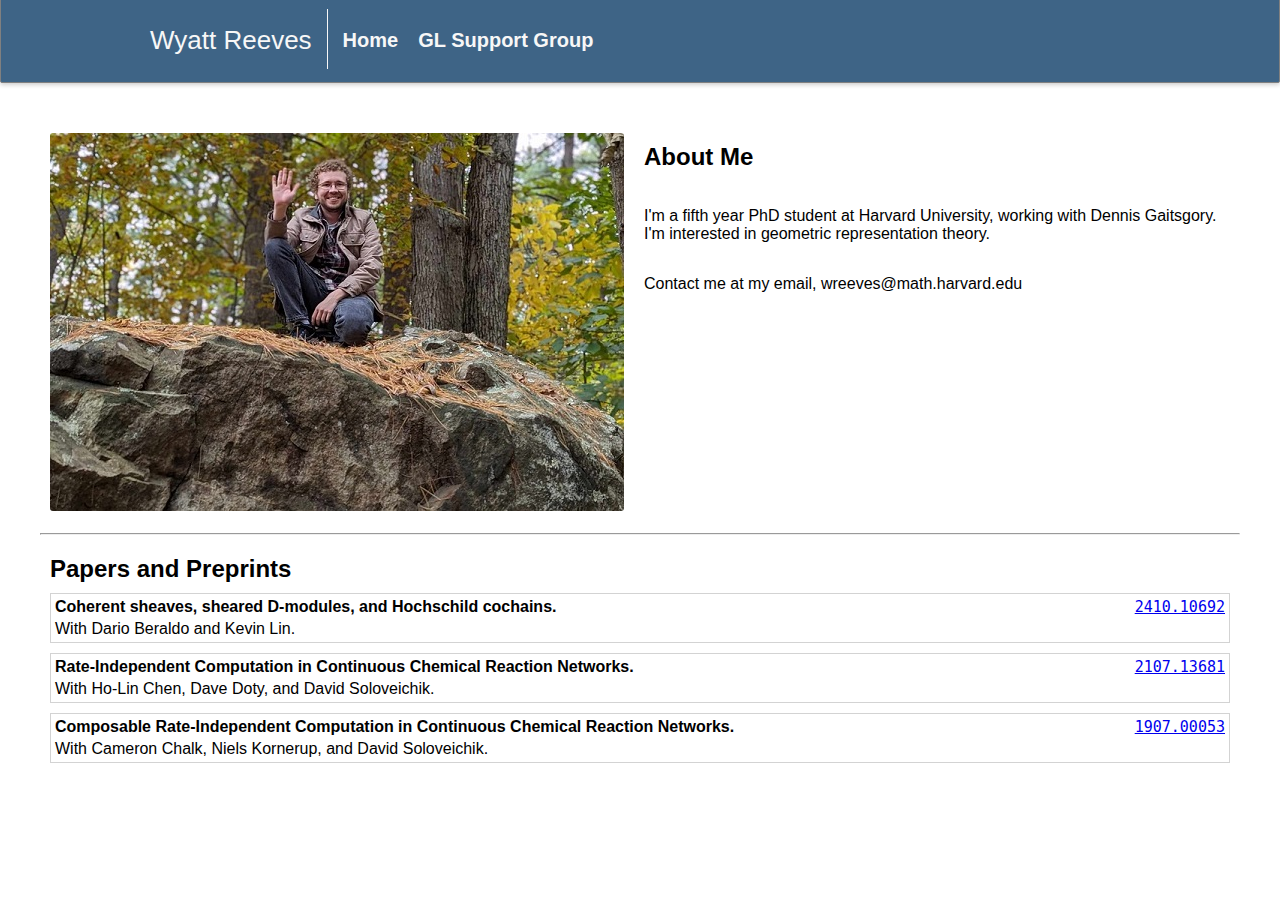
<file: index.html>
<!DOCTYPE html>
<html>
    <head>
        <link rel="stylesheet" type="text/css" href="main.css">
        <!--<link rel=icon href="test.png">-->
        <title>Wyatt Reeves | Home</title>
    </head>
    <body>
        <div id="title">
            <div id="titlewrapper">
                <div id="titlediv">
                    <p>Wyatt Reeves</p>
                </div>
                <div class="vl"></div>
                <div id="nav">
                    <a href="index.html" class="navlink">Home<a>
                    <a href="GL Support/index.html" class="navlink">GL Support Group</a>
                </div>
            </div>
        </div>
        <div id="bodywrapper">
            <div id="toptext">
                <div id="topleft">
                    <img src="me.jpg" id="picofme">
                </div>
                <div id="topright">
                    <h2>
                        About Me
                    </h2>
                    <div class="textcontainer">
                        <p>I'm a fifth year PhD student at Harvard University, working with Dennis Gaitsgory. I'm interested in geometric representation theory.
                        </p>
                        <p>Contact me at my email, wreeves@math.harvard.edu</p>
                    </div> 
                </div>
            </div>
            <hr>
            <div class="maintext">
                <h2 class="maintitle">
                    Papers and Preprints
                </h2>
                <div class="paper">
                    <div>
                        <p class="papertitle">
                            Coherent sheaves, sheared D-modules, and Hochschild cochains.
                        </p>
                        <p class="paperauthors">
                            With Dario Beraldo and Kevin Lin.
                        </p>
                    </div>
                    <a class="paper" href="https://arxiv.org/abs/2410.10692">2410.10692</a>
                </div>
                <div class="paper">
                    <div>
                        <p class="papertitle">
                            Rate-Independent Computation in Continuous Chemical Reaction Networks.
                        </p>
                        <p class="paperauthors">
                            With Ho-Lin Chen, Dave Doty, and David Soloveichik.
                        </p>
                    </div>
                    <a class="paper" href="https://arxiv.org/abs/2107.13681">2107.13681</a>
                </div>
                <div class="paper">
                    <div>
                        <p class="papertitle">
                            Composable Rate-Independent Computation in Continuous Chemical Reaction Networks.
                        </p>
                        <p class="paperauthors">
                            With Cameron Chalk, Niels Kornerup, and David Soloveichik.
                        </p>
                    </div>
                    <a class="paper" href="https://arxiv.org/abs/1907.00053">1907.00053</a>
                </div>
            </div>
            <!--
            <div class="maintext">
                <h2 class="maintitle">
                    Exposition/Teaching
                </h2>
                <div class="paper">
                    <div>
                        <p class="papertitle">
                            An Introduction to Algebraic D-modules
                        </p>
                        <p></p>
                    </div>
                    <a class="paper" href="Intro_to_D_modules.pdf">Intro to D-modules</a>
                </div>
                <div class="paper">
                    <div>
                        <p class="papertitle">
                            UT Undergraduate Algebraic Geometry Seminar
                        </p>
                        <p></p>
                    </div>
                    <a class="paper" href="UAGS/index.html">UAGS</a>
                </div>
                <div class="paper">
                    <div>
                        <p class="papertitle">
                            Notes on Differential Equations
                        </p>
                        <p></p>
                    </div>
                    <a class="paper" href="Notes_on_Differential_Equations.pdf">Differential Equations</a>
                </div>
            </div>
            -->
        </div>
    </body>
</html>
</file>
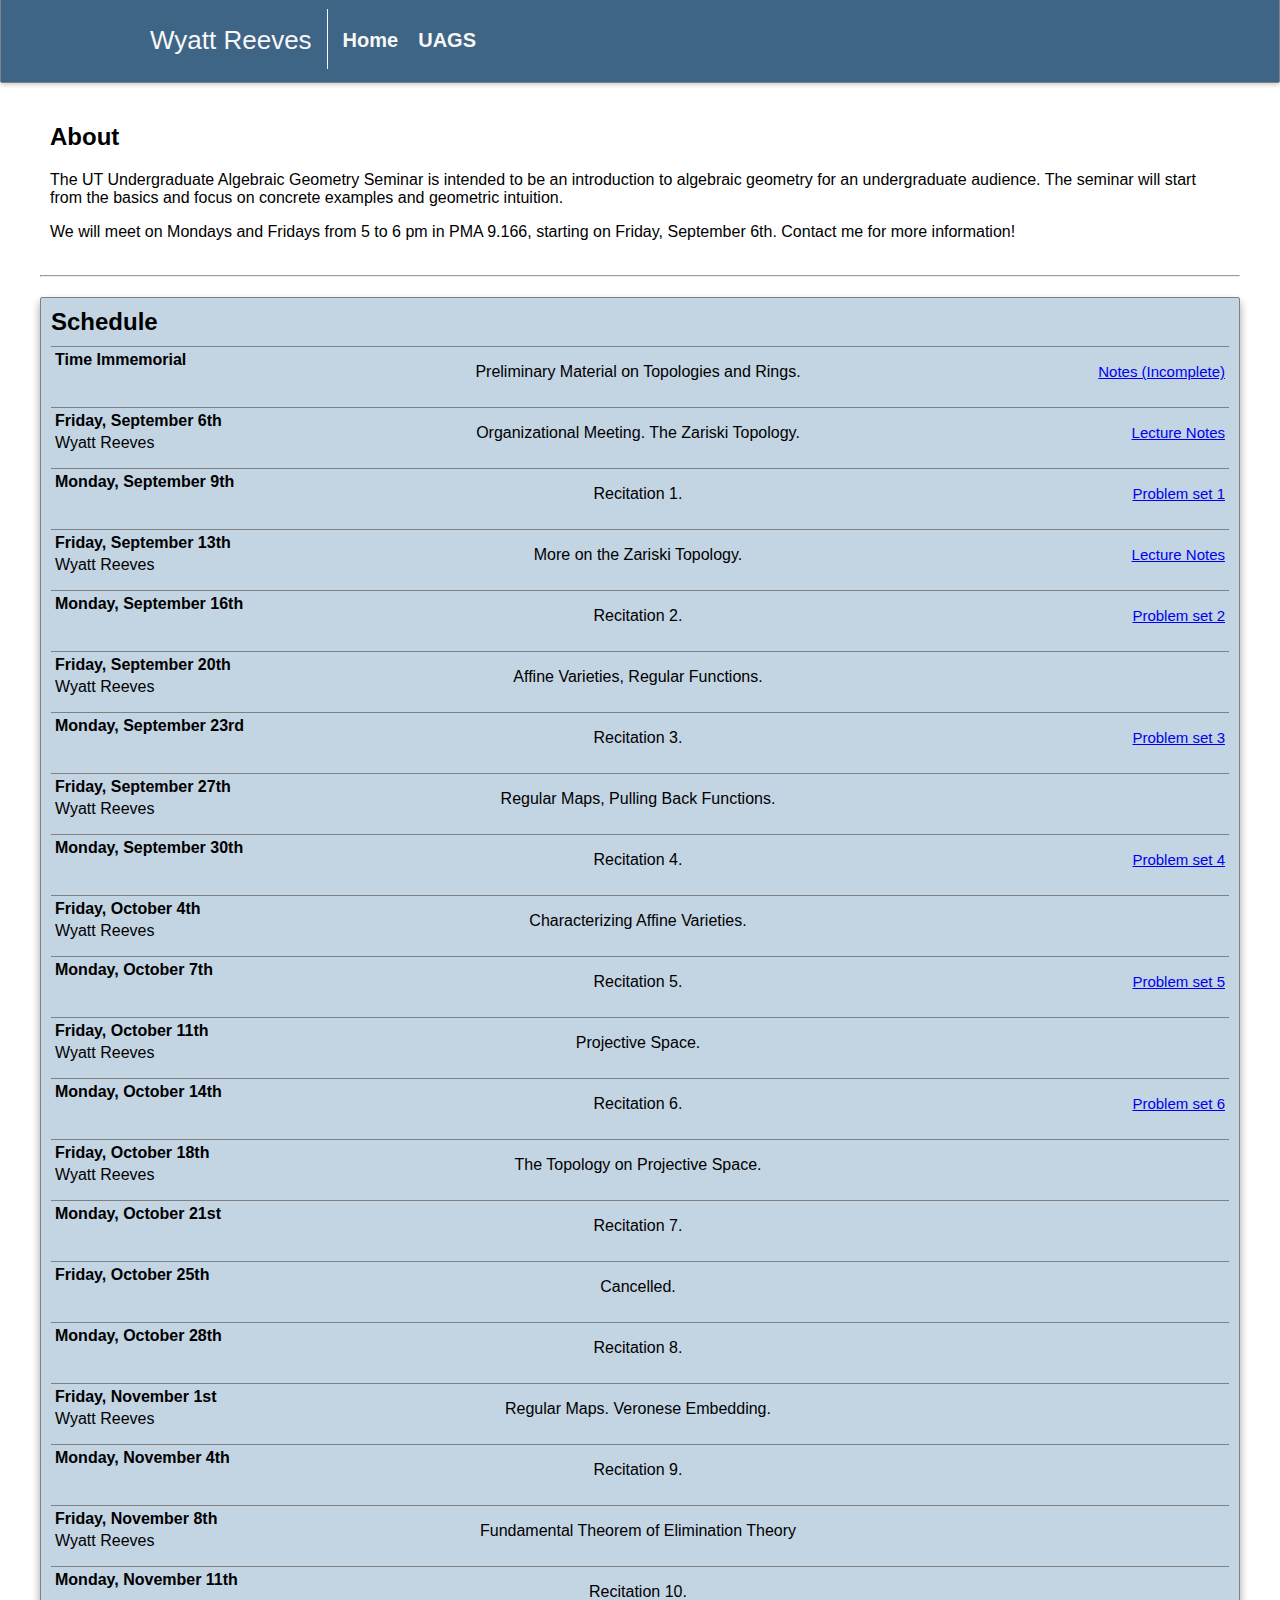
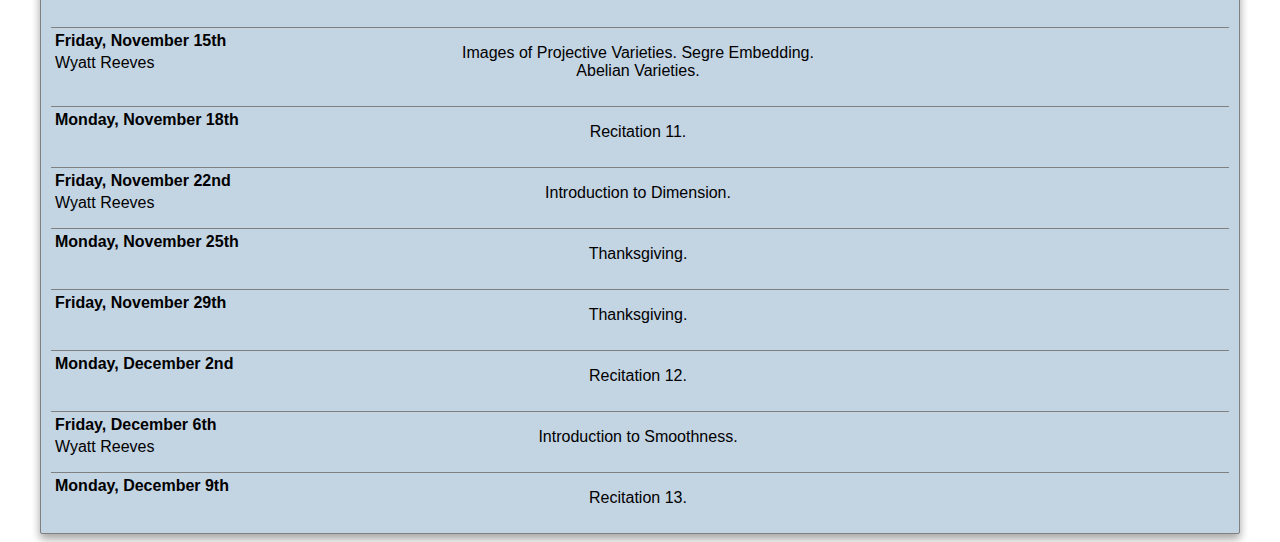
<file: BD Seminar/index.html>
<!DOCTYPE html>
<html>
    <head>
        <link rel="stylesheet" type="text/css" href="main.css">
        <link rel=icon href="../test.png">
        <title>Wyatt Reeves | UAGS</title>
    </head>
    <body>
        <div id="title">
            <div id="titlewrapper">
                <div id="titlediv">
                    <p>Wyatt Reeves</p>
                </div>
                <div class="vl"></div>
                <div id="nav">
                    <a href="../index.html" class="navlink">Home<a>
                    <a href="index.html" class="navlink">UAGS</a>
                </div>
            </div>
        </div>

        <div id="bodywrapper">
        <div id="toptext">
            <div id="topleft">
                <h2>
                    About
                </h2>
                <p>
                    The UT Undergraduate Algebraic Geometry Seminar is intended to be an introduction to algebraic 
                    geometry for an undergraduate audience. The seminar will start from the basics and focus on 
                    concrete examples and geometric intuition.
                </p>
                <p>
                    We will meet on Mondays and Fridays from 5 to 6 pm in PMA 9.166, starting on Friday, September 6th.  
                    Contact me for more information!
                </p>
            </div>
        </div>

        <hr>

        <div class="maintext">
            <h2 class="maintitle">
                Schedule
            </h2>
            <div class="paper">
                    <div class="paperleft">
                        <p class="papertitle">
                            Time Immemorial
                        </p>
                    </div>
                    <div class="papercenter">
                        <p class="meeting-info">Preliminary Material on Topologies and Rings.</p>
                    </div>
                    <div class="paperright">
                        <a href="UAGS_Lecture_Notes_0.pdf" class="pset">Notes (Incomplete)</a>
                    </div>
            </div>
            <div class="paper">
                    <div class="paperleft">
                        <p class="papertitle">
                            Friday, September 6th
                        </p>
                        <p class="paperauthors">
                            Wyatt Reeves
                        </p>
                    </div>
                    <div class="papercenter">
                        <p class="meeting-info">Organizational Meeting. The Zariski Topology.</p>
                    </div>
                    <div class="paperright">
                        <a href="UAGS_Lecture_Notes_1.pdf" class="pset">Lecture Notes</a>
                    </div>
            </div>
            <div class="paper">
                    <div class="paperleft">
                        <p class="papertitle">
                            Monday, September 9th
                        </p>
                        
                    </div>
                    <div class="papercenter">
                        <p class="meeting-info">
                            Recitation 1.
                        </p>
                    </div>
                    <div class="paperright">
                        <a href="UAGS_Problem_Set_1.pdf" class="pset">Problem set 1</a>
                    </div>
                    
            </div>
            <div class="paper">
                <div class="paperleft">
                    <p class="papertitle">
                        Friday, September 13th
                    </p>
                    <p class="paperauthors">
                        Wyatt Reeves
                    </p>
                </div>
                <div class="papercenter">
                    <p class="meeting-info">More on the Zariski Topology.</p>
                </div>
                <div class="paperright">
                    <a href="UAGS_Lecture_Notes_2.pdf" class="pset">Lecture Notes</a>
                </div>
            </div>
            <div class="paper">
                <div class="paperleft">
                    <p class="papertitle">
                        Monday, September 16th
                    </p>
                    
                </div>
                <div class="papercenter">
                    <p class="meeting-info">
                        Recitation 2.
                    </p>
                </div>
                <div class="paperright">
                    <a href="UAGS_Problem_Set_2.pdf" class="pset">Problem set 2</a>
                </div>    
            </div>
            <div class="paper">
                <div class="paperleft">
                    <p class="papertitle">
                        Friday, September 20th
                    </p>
                    <p class="paperauthors">
                        Wyatt Reeves
                    </p>
                </div>
                <div class="papercenter">
                    <p class="meeting-info">Affine Varieties, Regular Functions.</p>
                </div>
                <div class="paperright"></div>
            </div>
            <div class="paper">
                <div class="paperleft">
                    <p class="papertitle">
                        Monday, September 23rd
                    </p>
                    
                </div>
                <div class="papercenter">
                    <p class="meeting-info">
                        Recitation 3.
                    </p>
                </div>
                <div class="paperright">
                    <a href="UAGS_Problem_Set_3.pdf" class="pset">Problem set 3</a>
                </div>    
            </div>
            <div class="paper">
                <div class="paperleft">
                    <p class="papertitle">
                        Friday, September 27th
                    </p>
                    <p class="paperauthors">
                        Wyatt Reeves
                    </p>
                </div>
                <div class="papercenter">
                    <p class="meeting-info">Regular Maps, Pulling Back Functions.</p>
                </div>
                <div class="paperright"></div>
            </div>
            <div class="paper">
                <div class="paperleft">
                    <p class="papertitle">
                        Monday, September 30th
                    </p>
                    
                </div>
                <div class="papercenter">
                    <p class="meeting-info">
                        Recitation 4.
                    </p>
                </div>
                <div class="paperright">
                    <a href="UAGS_Problem_Set_4.pdf" class="pset">Problem set 4</a>
                </div>    
            </div>
            <div class="paper">
                <div class="paperleft">
                    <p class="papertitle">
                        Friday, October 4th
                    </p>
                    <p class="paperauthors">
                        Wyatt Reeves
                    </p>
                </div>
                <div class="papercenter">
                    <p class="meeting-info">Characterizing Affine Varieties.</p>
                </div>
                <div class="paperright"></div>
            </div>
            <div class="paper">
                <div class="paperleft">
                    <p class="papertitle">
                        Monday, October 7th
                    </p>
                    
                </div>
                <div class="papercenter">
                    <p class="meeting-info">
                        Recitation 5.
                    </p>
                </div>
                <div class="paperright">
                    <a href="UAGS_Problem_Set_5.pdf" class="pset">Problem set 5</a>
                </div>    
            </div>
            <div class="paper">
                <div class="paperleft">
                    <p class="papertitle">
                        Friday, October 11th
                    </p>
                    <p class="paperauthors">
                        Wyatt Reeves
                    </p>
                </div>
                <div class="papercenter">
                    <p class="meeting-info">Projective Space.</p>
                </div>
                <div class="paperright"></div>
            </div>
            <div class="paper">
                <div class="paperleft">
                    <p class="papertitle">
                        Monday, October 14th
                    </p>
                    
                </div>
                <div class="papercenter">
                    <p class="meeting-info">
                        Recitation 6.
                    </p>
                </div>
                <div class="paperright">
                    <a href="UAGS_Problem_Set_6.pdf" class="pset">Problem set 6</a>
                </div>    
            </div>
            <div class="paper">
                <div class="paperleft">
                    <p class="papertitle">
                        Friday, October 18th
                    </p>
                    <p class="paperauthors">
                        Wyatt Reeves
                    </p>
                </div>
                <div class="papercenter">
                    <p class="meeting-info">The Topology on Projective Space.</p>
                </div>
                <div class="paperright"></div>
            </div>
            <div class="paper">
                <div class="paperleft">
                    <p class="papertitle">
                        Monday, October 21st
                    </p>
                    
                </div>
                <div class="papercenter">
                    <p class="meeting-info">
                        Recitation 7.
                    </p>
                </div>
                <div class="paperright">
                </div>    
            </div>
            <div class="paper">
                    <div class="paperleft">
                        <p class="papertitle">
                            Friday, October 25th
                        </p>
                        <p class="paperauthors">
                           
                        </p>
                    </div>
                    <div class="papercenter">
                        <p class="meeting-info">Cancelled.</p>
                    </div>
                    <div class="paperright"></div>
            </div>
            <div class="paper">
                    <div class="paperleft">
                        <p class="papertitle">
                            Monday, October 28th
                        </p>
                        
                    </div>
                    <div class="papercenter">
                        <p class="meeting-info">
                            Recitation 8.
                        </p>
                    </div>
                    <div class="paperright">
                    </div>    
            </div>
            <div class="paper">
                <div class="paperleft">
                    <p class="papertitle">
                        Friday, November 1st
                    </p>
                    <p class="paperauthors">
                       Wyatt Reeves
                    </p>
                </div>
                <div class="papercenter">
                    <p class="meeting-info">Regular Maps. Veronese Embedding.</p>
                </div>
                <div class="paperright"></div>
            </div>
            <div class="paper">
                    <div class="paperleft">
                        <p class="papertitle">
                            Monday, November 4th
                        </p>
                        
                    </div>
                    <div class="papercenter">
                        <p class="meeting-info">
                            Recitation 9.
                        </p>
                    </div>
                    <div class="paperright">
                    </div>    
            </div>
            <div class="paper">
                <div class="paperleft">
                    <p class="papertitle">
                        Friday, November 8th
                    </p>
                    <p class="paperauthors">
                        Wyatt Reeves
                    </p>
                </div>
                <div class="papercenter">
                    <p class="meeting-info">Fundamental Theorem of Elimination Theory</p>
                </div>
                <div class="paperright"></div>
            </div>
            <div class="paper">
                    <div class="paperleft">
                        <p class="papertitle">
                            Monday, November 11th
                        </p>
                        
                    </div>
                    <div class="papercenter">
                        <p class="meeting-info">
                            Recitation 10.
                        </p>
                    </div>
                    <div class="paperright">
                    </div>    
            </div>
            <div class="paper">
                    <div class="paperleft">
                        <p class="papertitle">
                            Friday, November 15th
                        </p>
                        <p class="paperauthors">
                           Wyatt Reeves
                        </p>
                    </div>
                    <div class="papercenter">
                        <p class="meeting-info">Images of Projective Varieties. Segre Embedding. Abelian Varieties.</p>
                    </div>
                    <div class="paperright"></div>
            </div>
            <div class="paper">
                    <div class="paperleft">
                        <p class="papertitle">
                            Monday, November 18th
                        </p>
                        
                    </div>
                    <div class="papercenter">
                        <p class="meeting-info">
                            Recitation 11.
                        </p>
                    </div>
                    <div class="paperright">
                    </div>    
            </div>
            <div class="paper">
                    <div class="paperleft">
                        <p class="papertitle">
                            Friday, November 22nd
                        </p>
                        <p class="paperauthors">
                           Wyatt Reeves
                        </p>
                    </div>
                    <div class="papercenter">
                        <p class="meeting-info">Introduction to Dimension.</p>
                    </div>
                    <div class="paperright"></div>
            </div>
            <div class="paper">
                    <div class="paperleft">
                        <p class="papertitle">
                            Monday, November 25th
                        </p>
                        
                    </div>
                    <div class="papercenter">
                        <p class="meeting-info">
                            Thanksgiving.
                        </p>
                    </div>
                    <div class="paperright">
                    </div>    
            </div>
            <div class="paper">
                    <div class="paperleft">
                        <p class="papertitle">
                            Friday, November 29th
                        </p>
                        <p class="paperauthors">
                          
                        </p>
                    </div>
                    <div class="papercenter">
                        <p class="meeting-info">Thanksgiving.</p>
                    </div>
                    <div class="paperright"></div>
            </div>
            <div class="paper">
                    <div class="paperleft">
                        <p class="papertitle">
                            Monday, December 2nd
                        </p>
                        
                    </div>
                    <div class="papercenter">
                        <p class="meeting-info">
                            Recitation 12.
                        </p>
                    </div>
                    <div class="paperright">
                    </div>    
            </div>
            <div class="paper">
                    <div class="paperleft">
                        <p class="papertitle">
                            Friday, December 6th
                        </p>
                        <p class="paperauthors">
                           Wyatt Reeves
                        </p>
                    </div>
                    <div class="papercenter">
                        <p class="meeting-info">Introduction to Smoothness.</p>
                    </div>
                    <div class="paperright"></div>
            </div>
            <div class="paper">
                    <div class="paperleft">
                        <p class="papertitle">
                            Monday, December 9th
                        </p>
                        
                    </div>
                    <div class="papercenter">
                        <p class="meeting-info">
                            Recitation 13.
                        </p>
                    </div>
                    <div class="paperright">
                    </div>    
            </div>
        </div>
        </div>
    </body>
</html>
</file>
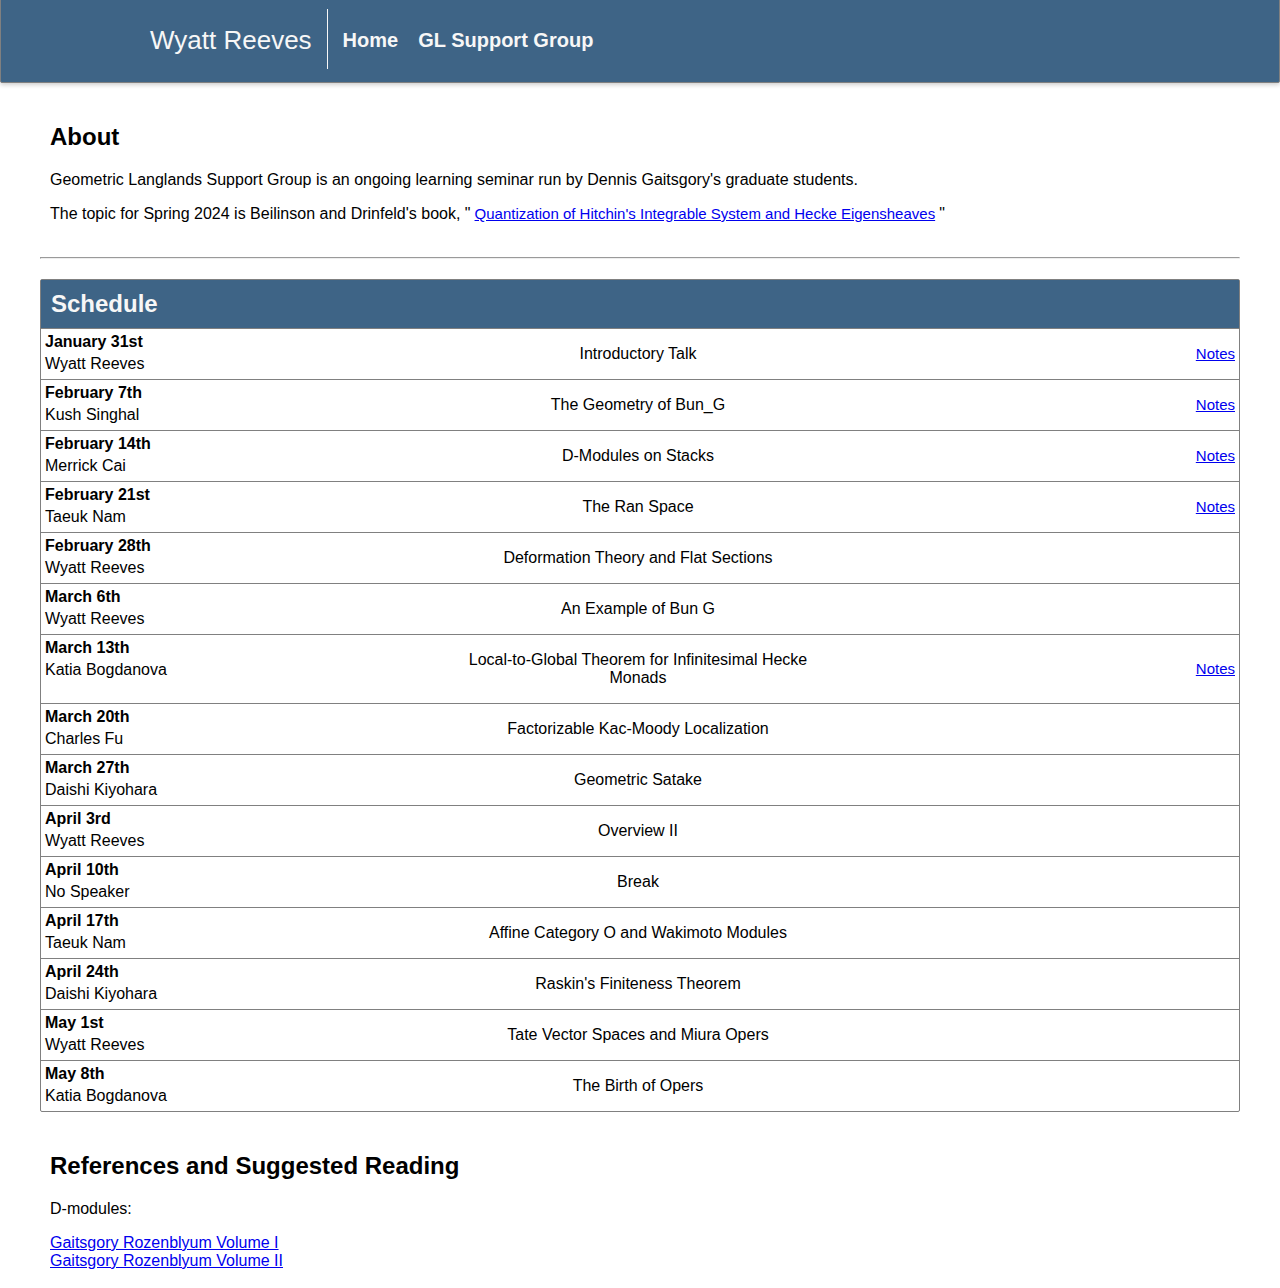
<file: GL Support/index.html>
<!DOCTYPE html>
<html>
    <head>
        <link rel="stylesheet" type="text/css" href="main.css">
        <!--<link rel=icon href="../test.png">-->
        <title>Wyatt Reeves | GL Support Group</title>
    </head>
    <body>
        <div id="title">
            <div id="titlewrapper">
                <div id="titlediv">
                    <p>Wyatt Reeves</p>
                </div>
                <div class="vl"></div>
                <div id="nav">
                    <div id="nav">
                        <a href="../index.html" class="navlink">Home<a>
                        <a href="index.html" class="navlink">GL Support Group</a>
                    </div>
                </div>
            </div>
        </div>

        <div id="bodywrapper">
        <div id="toptext">
            <div id="topleft">
                <h2>
                    About
                </h2>
                <p>
                    Geometric Langlands Support Group is an ongoing learning seminar run by Dennis Gaitsgory's graduate students. 
                </p>
                <p>
                    The topic for Spring 2024 is Beilinson and Drinfeld's book, 
                    "<a href="QuantizationHitchin.pdf" class="pset">Quantization of Hitchin's Integrable System and Hecke Eigensheaves</a>"
                    
                </p>
            </div>
        </div>
        <!--End of top text-->

        <hr>

        <div class="maintext">
            <h2 class="maintitle">
                Schedule
            </h2>
            <div class="paper">
                    <div class="paperleft">
                        <p class="papertitle">
                            January 31st
                        </p>
                        <p class="paperauthors">
                            Wyatt Reeves
                        </p>
                    </div>
                    <div class="papercenter">
                        <p class="meeting-info">Introductory Talk</p>
                    </div>
                
                <div class="paperright">
                    <a href="Notes/GLSupp013124.pdf" class="pset">Notes</a>
                </div>
                
            </div>
            <div class="paper">
                <div class="paperleft">
                    <p class="papertitle">
                        February 7th
                    </p>
                    <p class="paperauthors">
                        Kush Singhal
                    </p>
                </div>
                <div class="papercenter">
                    <p class="meeting-info">The Geometry of Bun_G</p>
                </div>
                <div class="paperright">
                    <a href="Notes/GLSupp020724.pdf" class="pset">Notes</a>
                </div>
            </div>
            <div class="paper">
                <div class="paperleft">
                    <p class="papertitle">
                        February 14th
                    </p>
                    <p class="paperauthors">
                        Merrick Cai
                    </p>
                </div>
                <div class="papercenter">
                    <p class="meeting-info">D-Modules on Stacks</p>
                </div>
                
                <div class="paperright">
                    <a href="Notes/GLSupp021424.pdf" class="pset">Notes</a>
                </div>
                
            </div>
            <div class="paper">
                <div class="paperleft">
                    <p class="papertitle">
                        February 21st
                    </p>
                    <p class="paperauthors">
                        Taeuk Nam
                    </p>
                </div>
                <div class="papercenter">
                    <p class="meeting-info">The Ran Space</p>
                </div>
                <div class="paperright">
                    <a href="Notes/GLSupp022124.pdf" class="pset">Notes</a>
                </div>
            </div>
            <div class="paper">
                <div class="paperleft">
                    <p class="papertitle">
                        February 28th
                    </p>
                    <p class="paperauthors">
                        Wyatt Reeves
                    </p>
                </div>
                <div class="papercenter">
                    <p class="meeting-info">Deformation Theory and Flat Sections</p>
                </div>
                <!--
                <div class="paperright">
                    <a href="UAGS_Lecture_Notes_0.pdf" class="pset">Notes</a>
                </div>
                -->
            </div>
            <div class="paper">
                <div class="paperleft">
                    <p class="papertitle">
                        March 6th
                    </p>
                    <p class="paperauthors">
                        Wyatt Reeves
                    </p>
                </div>
                <div class="papercenter">
                    <p class="meeting-info">An Example of Bun G</p>
                </div>
                <!--
                <div class="paperright">
                    <a href="UAGS_Lecture_Notes_0.pdf" class="pset">Notes</a>
                </div>
                -->
            </div>
            <div class="paper">
                <div class="paperleft">
                    <p class="papertitle">
                        March 13th
                    </p>
                    <p class="paperauthors">
                        Katia Bogdanova
                    </p>
                </div>
                <div class="papercenter">
                    <p class="meeting-info">Local-to-Global Theorem for Infinitesimal Hecke Monads</p>
                </div>
                
                <div class="paperright">
                    <a href="Notes/GLSupp031324.pdf" class="pset">Notes</a>
                </div>
                
            </div>
            <div class="paper">
                <div class="paperleft">
                    <p class="papertitle">
                        March 20th
                    </p>
                    <p class="paperauthors">
                        Charles Fu
                    </p>
                </div>
                <div class="papercenter">
                    <p class="meeting-info">Factorizable Kac-Moody Localization</p>
                </div>
                <!--
                <div class="paperright">
                    <a href="UAGS_Lecture_Notes_0.pdf" class="pset">Notes</a>
                </div>
                -->
            </div>
            <div class="paper">
                <div class="paperleft">
                    <p class="papertitle">
                        March 27th
                    </p>
                    <p class="paperauthors">
                        Daishi Kiyohara
                    </p>
                </div>
                <div class="papercenter">
                    <p class="meeting-info">Geometric Satake</p>
                </div>
                <!--
                <div class="paperright">
                    <a href="UAGS_Lecture_Notes_0.pdf" class="pset">Notes</a>
                </div>
                -->
            </div>
            <div class="paper">
                <div class="paperleft">
                    <p class="papertitle">
                        April 3rd
                    </p>
                    <p class="paperauthors">
                        Wyatt Reeves
                    </p>
                </div>
                <div class="papercenter">
                    <p class="meeting-info">Overview II</p>
                </div>
                <!--
                <div class="paperright">
                    <a href="UAGS_Lecture_Notes_0.pdf" class="pset">Notes</a>
                </div>
                -->
            </div>
            <div class="paper">
                <div class="paperleft">
                    <p class="papertitle">
                        April 10th
                    </p>
                    <p class="paperauthors">
                        No Speaker
                    </p>
                </div>
                <div class="papercenter">
                    <p class="meeting-info">Break</p>
                </div>
                <!--
                <div class="paperright">
                    <a href="UAGS_Lecture_Notes_0.pdf" class="pset">Notes</a>
                </div>
                -->
            </div>
            <div class="paper">
                <div class="paperleft">
                    <p class="papertitle">
                        April 17th
                    </p>
                    <p class="paperauthors">
                        Taeuk Nam
                    </p>
                </div>
                <div class="papercenter">
                    <p class="meeting-info">Affine Category O and Wakimoto Modules</p>
                </div>
                <!--
                <div class="paperright">
                    <a href="UAGS_Lecture_Notes_0.pdf" class="pset">Notes</a>
                </div>
                -->
            </div>
            <div class="paper">
                <div class="paperleft">
                    <p class="papertitle">
                        April 24th
                    </p>
                    <p class="paperauthors">
                        Daishi Kiyohara
                    </p>
                </div>
                <div class="papercenter">
                    <p class="meeting-info">Raskin's Finiteness Theorem</p>
                </div>
                <!--
                <div class="paperright">
                    <a href="UAGS_Lecture_Notes_0.pdf" class="pset">Notes</a>
                </div>
                -->
            </div>
            <div class="paper">
                <div class="paperleft">
                    <p class="papertitle">
                        May 1st
                    </p>
                    <p class="paperauthors">
                        Wyatt Reeves
                    </p>
                </div>
                <div class="papercenter">
                    <p class="meeting-info">Tate Vector Spaces and Miura Opers</p>
                </div>
                <!--
                <div class="paperright">
                    <a href="UAGS_Lecture_Notes_0.pdf" class="pset">Notes</a>
                </div>
                -->
            </div>
            <div class="paper">
                <div class="paperleft">
                    <p class="papertitle">
                        May 8th
                    </p>
                    <p class="paperauthors">
                        Katia Bogdanova
                    </p>
                </div>
                <div class="papercenter">
                    <p class="meeting-info">The Birth of Opers</p>
                </div>
                <!--
                <div class="paperright">
                    <a href="UAGS_Lecture_Notes_0.pdf" class="pset">Notes</a>
                </div>
                -->
            </div>
        </div>
        <!--End of Schedule-->

        <div id="toptext">
            <div id="topleft">
                <h2>
                    References and Suggested Reading
                </h2>
                <p>
                    D-modules: 
                </p>
                <a href="Gaitsgory Rozenblyum Vol1.pdf">Gaitsgory Rozenblyum Volume I</a><br>
                <a href="Gaitsgory Rozenblyum Vol2.pdf">Gaitsgory Rozenblyum Volume II</a>
            </div>
        </div>
        <!--End of bottom text-->

        </div>
        <!--End of Main Body-->
    </body>
</html>
</file>
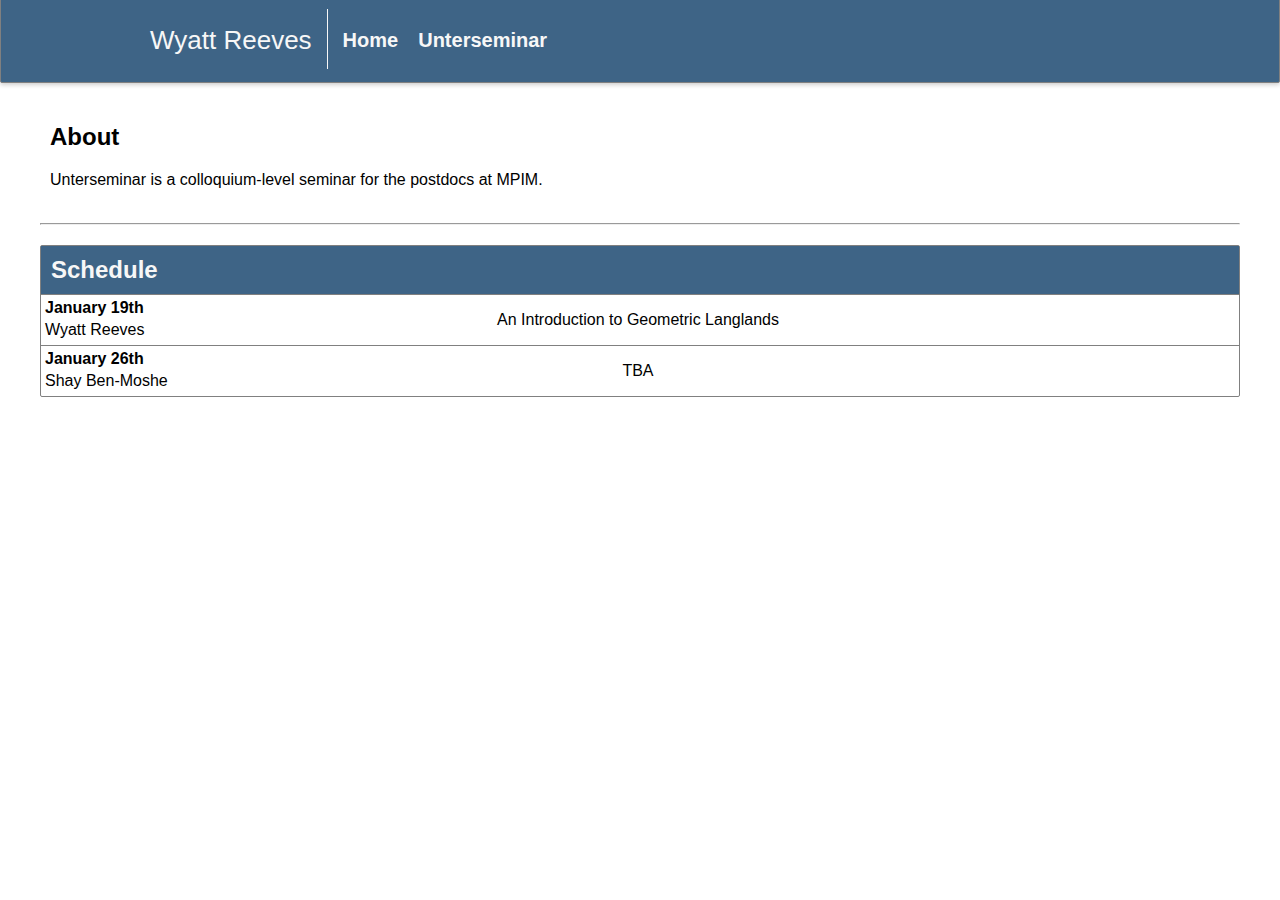
<file: Temp/index.html>
<!DOCTYPE html>
<html>
    <head>
        <link rel="stylesheet" type="text/css" href="main.css">
        <!--<link rel=icon href="../test.png">-->
        <title>Wyatt Reeves | UnterSeminar</title>
    </head>
    <body>
        <div id="title">
            <div id="titlewrapper">
                <div id="titlediv">
                    <p>Wyatt Reeves</p>
                </div>
                <div class="vl"></div>
                <div id="nav">
                    <div id="nav">
                        <a href="../index.html" class="navlink">Home<a>
                        <!--a href="../GL Support/index.html" class="navlink">GL Support Group</a-->
                        <a href="index.html" class="navlink">Unterseminar</a>
                    </div>
                </div>
            </div>
        </div>

        <div id="bodywrapper">
        <div id="toptext">
            <div id="topleft">
                <h2>
                    About
                </h2>
                <p>
                    Unterseminar is a colloquium-level seminar for the postdocs at MPIM. 
                </p>
                <p>
                    
                    
                </p>
            </div>
        </div>
        <!--End of top text-->

        <hr>

        <div class="maintext">
            <h2 class="maintitle">
                Schedule
            </h2>
            <div class="paper">
                    <div class="paperleft">
                        <p class="papertitle">
                            January 19th
                        </p>
                        <p class="paperauthors">
                            Wyatt Reeves
                        </p>
                    </div>
                    <div class="papercenter">
                        <p class="meeting-info">An Introduction to Geometric Langlands</p>
                    </div>
                <!--
                <div class="paperright">
                    <a href="" class="pset">Notes</a>
                </div>
                -->
            </div>
            <div class="paper">
                    <div class="paperleft">
                        <p class="papertitle">
                            January 26th
                        </p>
                        <p class="paperauthors">
                            Shay Ben-Moshe
                        </p>
                    </div>
                    <div class="papercenter">
                        <p class="meeting-info">TBA</p>
                    </div>
                <!--
                <div class="paperright">
                    <a href="" class="pset">Notes</a>
                </div>
                -->
            </div>
            
        </div>
        <!--End of Schedule-->

        <!--
        <div id="toptext">
            <div id="topleft">
                <h2>
                    References and Suggested Reading
                </h2>
                <p>
                    D-modules: 
                </p>
                <a href="Gaitsgory Rozenblyum Vol1.pdf">Gaitsgory Rozenblyum Volume I</a><br>
                <a href="Gaitsgory Rozenblyum Vol2.pdf">Gaitsgory Rozenblyum Volume II</a>
            </div>
        </div>
        -->
        <!--End of bottom text-->

        </div>
        <!--End of Main Body-->
    </body>
</html>
</file>
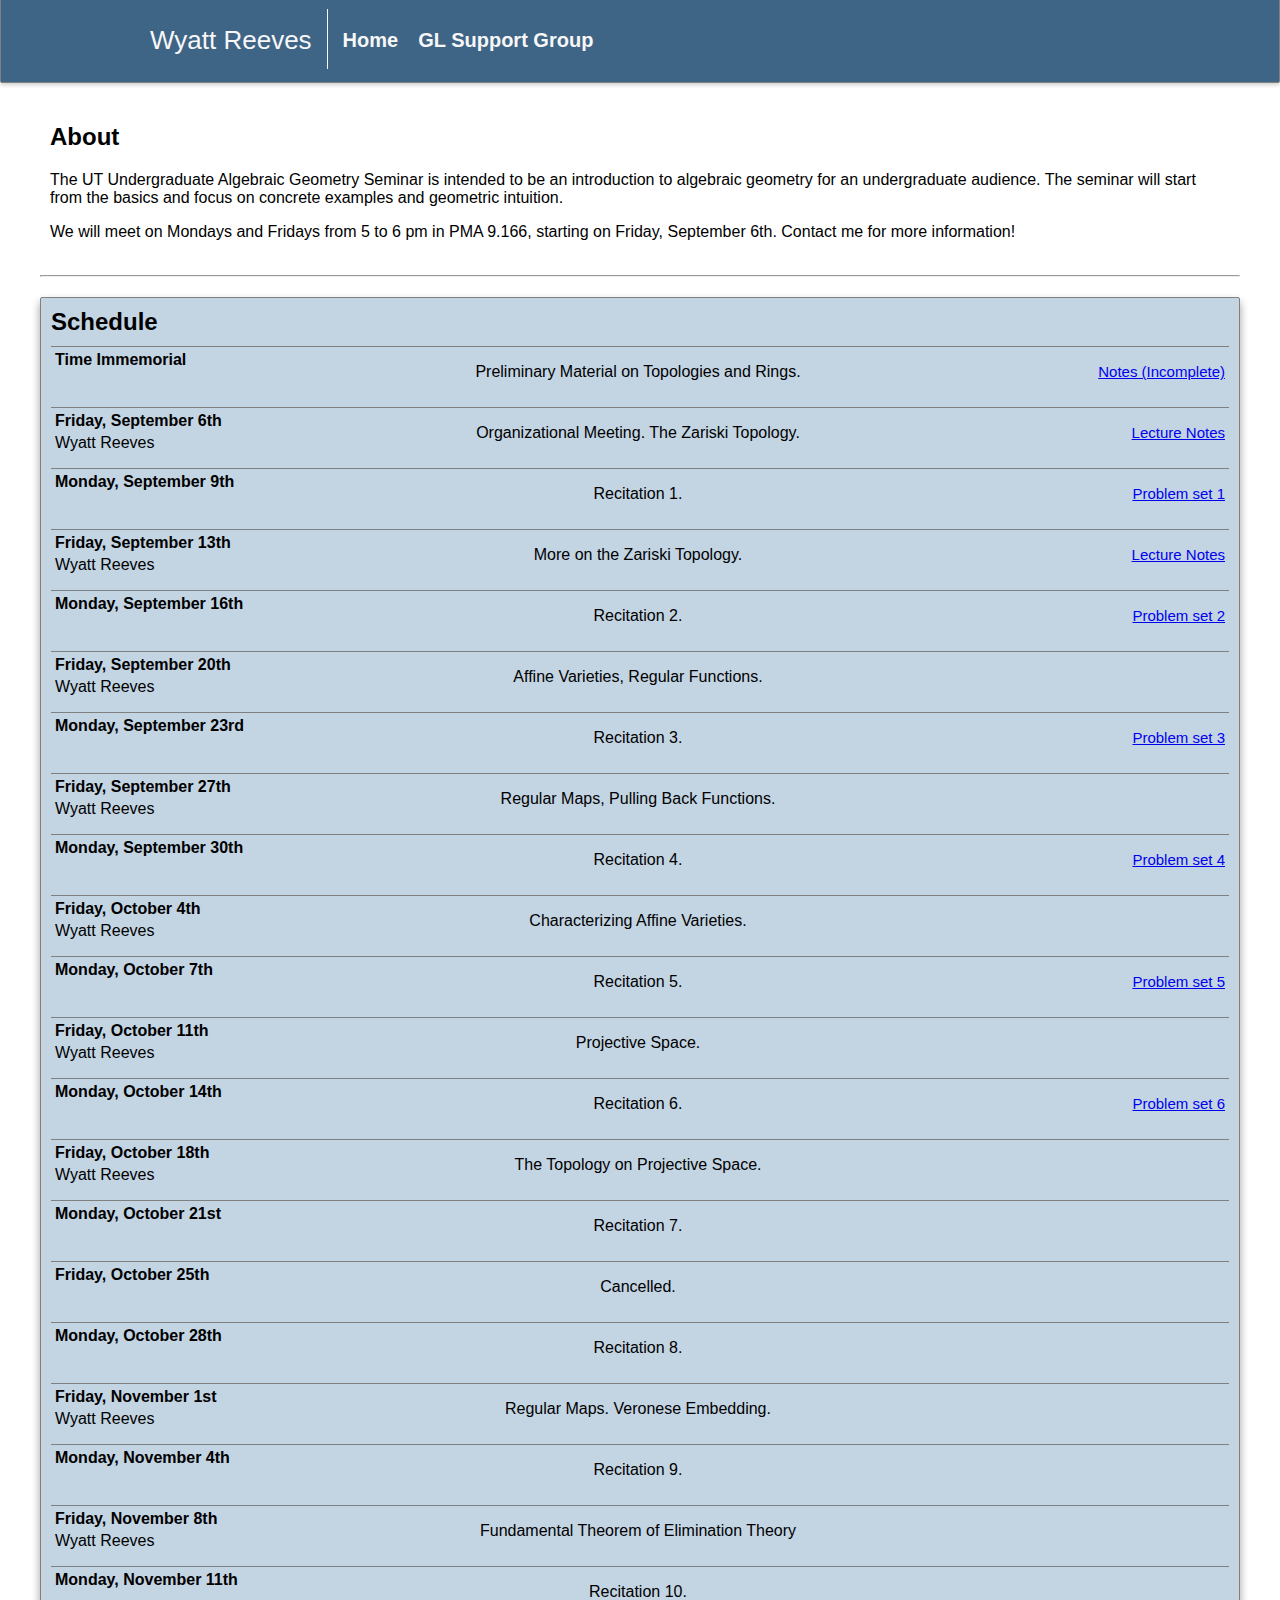
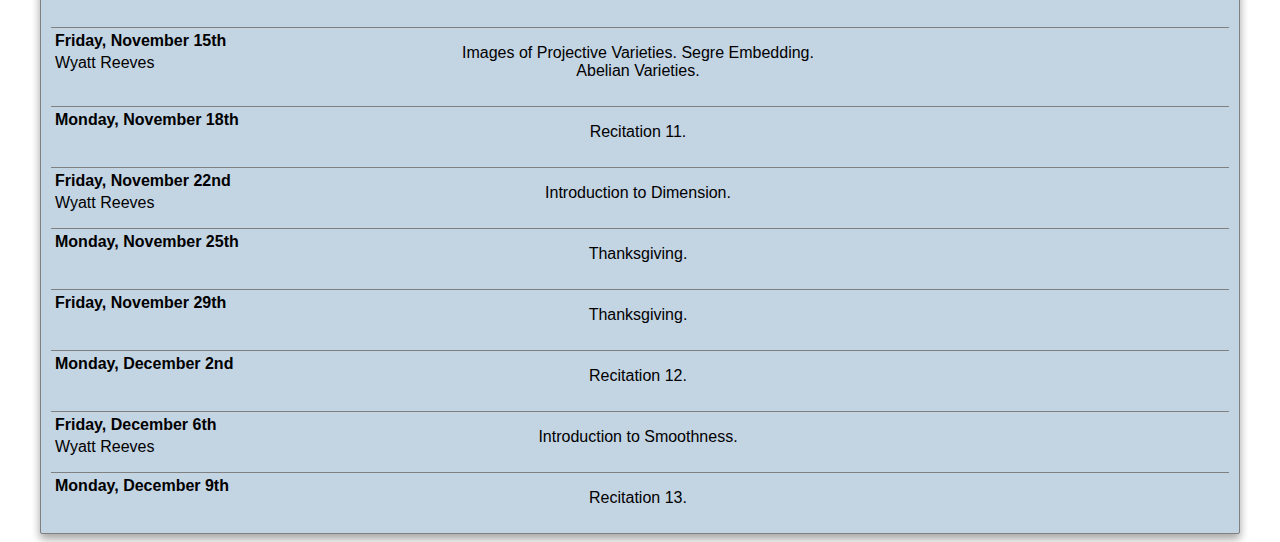
<file: UAGS/index.html>
<!DOCTYPE html>
<html>
    <head>
        <link rel="stylesheet" type="text/css" href="main.css">
        <link rel=icon href="../test.png">
        <title>Wyatt Reeves | UAGS</title>
    </head>
    <body>
        <div id="title">
            <div id="titlewrapper">
                <div id="titlediv">
                    <p>Wyatt Reeves</p>
                </div>
                <div class="vl"></div>
                <div id="nav">
                    <a href="../index.html" class="navlink">Home<a>
                    <a href="../GL Support/index.html" class="navlink">GL Support Group</a>
                </div>
            </div>
        </div>

        <div id="bodywrapper">
        <div id="toptext">
            <div id="topleft">
                <h2>
                    About
                </h2>
                <p>
                    The UT Undergraduate Algebraic Geometry Seminar is intended to be an introduction to algebraic 
                    geometry for an undergraduate audience. The seminar will start from the basics and focus on 
                    concrete examples and geometric intuition.
                </p>
                <p>
                    We will meet on Mondays and Fridays from 5 to 6 pm in PMA 9.166, starting on Friday, September 6th.  
                    Contact me for more information!
                </p>
            </div>
        </div>

        <hr>

        <div class="maintext">
            <h2 class="maintitle">
                Schedule
            </h2>
            <div class="paper">
                    <div class="paperleft">
                        <p class="papertitle">
                            Time Immemorial
                        </p>
                    </div>
                    <div class="papercenter">
                        <p class="meeting-info">Preliminary Material on Topologies and Rings.</p>
                    </div>
                    <div class="paperright">
                        <a href="UAGS_Lecture_Notes_0.pdf" class="pset">Notes (Incomplete)</a>
                    </div>
            </div>
            <div class="paper">
                    <div class="paperleft">
                        <p class="papertitle">
                            Friday, September 6th
                        </p>
                        <p class="paperauthors">
                            Wyatt Reeves
                        </p>
                    </div>
                    <div class="papercenter">
                        <p class="meeting-info">Organizational Meeting. The Zariski Topology.</p>
                    </div>
                    <div class="paperright">
                        <a href="UAGS_Lecture_Notes_1.pdf" class="pset">Lecture Notes</a>
                    </div>
            </div>
            <div class="paper">
                    <div class="paperleft">
                        <p class="papertitle">
                            Monday, September 9th
                        </p>
                        
                    </div>
                    <div class="papercenter">
                        <p class="meeting-info">
                            Recitation 1.
                        </p>
                    </div>
                    <div class="paperright">
                        <a href="UAGS_Problem_Set_1.pdf" class="pset">Problem set 1</a>
                    </div>
                    
            </div>
            <div class="paper">
                <div class="paperleft">
                    <p class="papertitle">
                        Friday, September 13th
                    </p>
                    <p class="paperauthors">
                        Wyatt Reeves
                    </p>
                </div>
                <div class="papercenter">
                    <p class="meeting-info">More on the Zariski Topology.</p>
                </div>
                <div class="paperright">
                    <a href="UAGS_Lecture_Notes_2.pdf" class="pset">Lecture Notes</a>
                </div>
            </div>
            <div class="paper">
                <div class="paperleft">
                    <p class="papertitle">
                        Monday, September 16th
                    </p>
                    
                </div>
                <div class="papercenter">
                    <p class="meeting-info">
                        Recitation 2.
                    </p>
                </div>
                <div class="paperright">
                    <a href="UAGS_Problem_Set_2.pdf" class="pset">Problem set 2</a>
                </div>    
            </div>
            <div class="paper">
                <div class="paperleft">
                    <p class="papertitle">
                        Friday, September 20th
                    </p>
                    <p class="paperauthors">
                        Wyatt Reeves
                    </p>
                </div>
                <div class="papercenter">
                    <p class="meeting-info">Affine Varieties, Regular Functions.</p>
                </div>
                <div class="paperright"></div>
            </div>
            <div class="paper">
                <div class="paperleft">
                    <p class="papertitle">
                        Monday, September 23rd
                    </p>
                    
                </div>
                <div class="papercenter">
                    <p class="meeting-info">
                        Recitation 3.
                    </p>
                </div>
                <div class="paperright">
                    <a href="UAGS_Problem_Set_3.pdf" class="pset">Problem set 3</a>
                </div>    
            </div>
            <div class="paper">
                <div class="paperleft">
                    <p class="papertitle">
                        Friday, September 27th
                    </p>
                    <p class="paperauthors">
                        Wyatt Reeves
                    </p>
                </div>
                <div class="papercenter">
                    <p class="meeting-info">Regular Maps, Pulling Back Functions.</p>
                </div>
                <div class="paperright"></div>
            </div>
            <div class="paper">
                <div class="paperleft">
                    <p class="papertitle">
                        Monday, September 30th
                    </p>
                    
                </div>
                <div class="papercenter">
                    <p class="meeting-info">
                        Recitation 4.
                    </p>
                </div>
                <div class="paperright">
                    <a href="UAGS_Problem_Set_4.pdf" class="pset">Problem set 4</a>
                </div>    
            </div>
            <div class="paper">
                <div class="paperleft">
                    <p class="papertitle">
                        Friday, October 4th
                    </p>
                    <p class="paperauthors">
                        Wyatt Reeves
                    </p>
                </div>
                <div class="papercenter">
                    <p class="meeting-info">Characterizing Affine Varieties.</p>
                </div>
                <div class="paperright"></div>
            </div>
            <div class="paper">
                <div class="paperleft">
                    <p class="papertitle">
                        Monday, October 7th
                    </p>
                    
                </div>
                <div class="papercenter">
                    <p class="meeting-info">
                        Recitation 5.
                    </p>
                </div>
                <div class="paperright">
                    <a href="UAGS_Problem_Set_5.pdf" class="pset">Problem set 5</a>
                </div>    
            </div>
            <div class="paper">
                <div class="paperleft">
                    <p class="papertitle">
                        Friday, October 11th
                    </p>
                    <p class="paperauthors">
                        Wyatt Reeves
                    </p>
                </div>
                <div class="papercenter">
                    <p class="meeting-info">Projective Space.</p>
                </div>
                <div class="paperright"></div>
            </div>
            <div class="paper">
                <div class="paperleft">
                    <p class="papertitle">
                        Monday, October 14th
                    </p>
                    
                </div>
                <div class="papercenter">
                    <p class="meeting-info">
                        Recitation 6.
                    </p>
                </div>
                <div class="paperright">
                    <a href="UAGS_Problem_Set_6.pdf" class="pset">Problem set 6</a>
                </div>    
            </div>
            <div class="paper">
                <div class="paperleft">
                    <p class="papertitle">
                        Friday, October 18th
                    </p>
                    <p class="paperauthors">
                        Wyatt Reeves
                    </p>
                </div>
                <div class="papercenter">
                    <p class="meeting-info">The Topology on Projective Space.</p>
                </div>
                <div class="paperright"></div>
            </div>
            <div class="paper">
                <div class="paperleft">
                    <p class="papertitle">
                        Monday, October 21st
                    </p>
                    
                </div>
                <div class="papercenter">
                    <p class="meeting-info">
                        Recitation 7.
                    </p>
                </div>
                <div class="paperright">
                </div>    
            </div>
            <div class="paper">
                    <div class="paperleft">
                        <p class="papertitle">
                            Friday, October 25th
                        </p>
                        <p class="paperauthors">
                           
                        </p>
                    </div>
                    <div class="papercenter">
                        <p class="meeting-info">Cancelled.</p>
                    </div>
                    <div class="paperright"></div>
            </div>
            <div class="paper">
                    <div class="paperleft">
                        <p class="papertitle">
                            Monday, October 28th
                        </p>
                        
                    </div>
                    <div class="papercenter">
                        <p class="meeting-info">
                            Recitation 8.
                        </p>
                    </div>
                    <div class="paperright">
                    </div>    
            </div>
            <div class="paper">
                <div class="paperleft">
                    <p class="papertitle">
                        Friday, November 1st
                    </p>
                    <p class="paperauthors">
                       Wyatt Reeves
                    </p>
                </div>
                <div class="papercenter">
                    <p class="meeting-info">Regular Maps. Veronese Embedding.</p>
                </div>
                <div class="paperright"></div>
            </div>
            <div class="paper">
                    <div class="paperleft">
                        <p class="papertitle">
                            Monday, November 4th
                        </p>
                        
                    </div>
                    <div class="papercenter">
                        <p class="meeting-info">
                            Recitation 9.
                        </p>
                    </div>
                    <div class="paperright">
                    </div>    
            </div>
            <div class="paper">
                <div class="paperleft">
                    <p class="papertitle">
                        Friday, November 8th
                    </p>
                    <p class="paperauthors">
                        Wyatt Reeves
                    </p>
                </div>
                <div class="papercenter">
                    <p class="meeting-info">Fundamental Theorem of Elimination Theory</p>
                </div>
                <div class="paperright"></div>
            </div>
            <div class="paper">
                    <div class="paperleft">
                        <p class="papertitle">
                            Monday, November 11th
                        </p>
                        
                    </div>
                    <div class="papercenter">
                        <p class="meeting-info">
                            Recitation 10.
                        </p>
                    </div>
                    <div class="paperright">
                    </div>    
            </div>
            <div class="paper">
                    <div class="paperleft">
                        <p class="papertitle">
                            Friday, November 15th
                        </p>
                        <p class="paperauthors">
                           Wyatt Reeves
                        </p>
                    </div>
                    <div class="papercenter">
                        <p class="meeting-info">Images of Projective Varieties. Segre Embedding. Abelian Varieties.</p>
                    </div>
                    <div class="paperright"></div>
            </div>
            <div class="paper">
                    <div class="paperleft">
                        <p class="papertitle">
                            Monday, November 18th
                        </p>
                        
                    </div>
                    <div class="papercenter">
                        <p class="meeting-info">
                            Recitation 11.
                        </p>
                    </div>
                    <div class="paperright">
                    </div>    
            </div>
            <div class="paper">
                    <div class="paperleft">
                        <p class="papertitle">
                            Friday, November 22nd
                        </p>
                        <p class="paperauthors">
                           Wyatt Reeves
                        </p>
                    </div>
                    <div class="papercenter">
                        <p class="meeting-info">Introduction to Dimension.</p>
                    </div>
                    <div class="paperright"></div>
            </div>
            <div class="paper">
                    <div class="paperleft">
                        <p class="papertitle">
                            Monday, November 25th
                        </p>
                        
                    </div>
                    <div class="papercenter">
                        <p class="meeting-info">
                            Thanksgiving.
                        </p>
                    </div>
                    <div class="paperright">
                    </div>    
            </div>
            <div class="paper">
                    <div class="paperleft">
                        <p class="papertitle">
                            Friday, November 29th
                        </p>
                        <p class="paperauthors">
                          
                        </p>
                    </div>
                    <div class="papercenter">
                        <p class="meeting-info">Thanksgiving.</p>
                    </div>
                    <div class="paperright"></div>
            </div>
            <div class="paper">
                    <div class="paperleft">
                        <p class="papertitle">
                            Monday, December 2nd
                        </p>
                        
                    </div>
                    <div class="papercenter">
                        <p class="meeting-info">
                            Recitation 12.
                        </p>
                    </div>
                    <div class="paperright">
                    </div>    
            </div>
            <div class="paper">
                    <div class="paperleft">
                        <p class="papertitle">
                            Friday, December 6th
                        </p>
                        <p class="paperauthors">
                           Wyatt Reeves
                        </p>
                    </div>
                    <div class="papercenter">
                        <p class="meeting-info">Introduction to Smoothness.</p>
                    </div>
                    <div class="paperright"></div>
            </div>
            <div class="paper">
                    <div class="paperleft">
                        <p class="papertitle">
                            Monday, December 9th
                        </p>
                        
                    </div>
                    <div class="papercenter">
                        <p class="meeting-info">
                            Recitation 13.
                        </p>
                    </div>
                    <div class="paperright">
                    </div>    
            </div>
        </div>
        </div>
    </body>
</html>
</file>
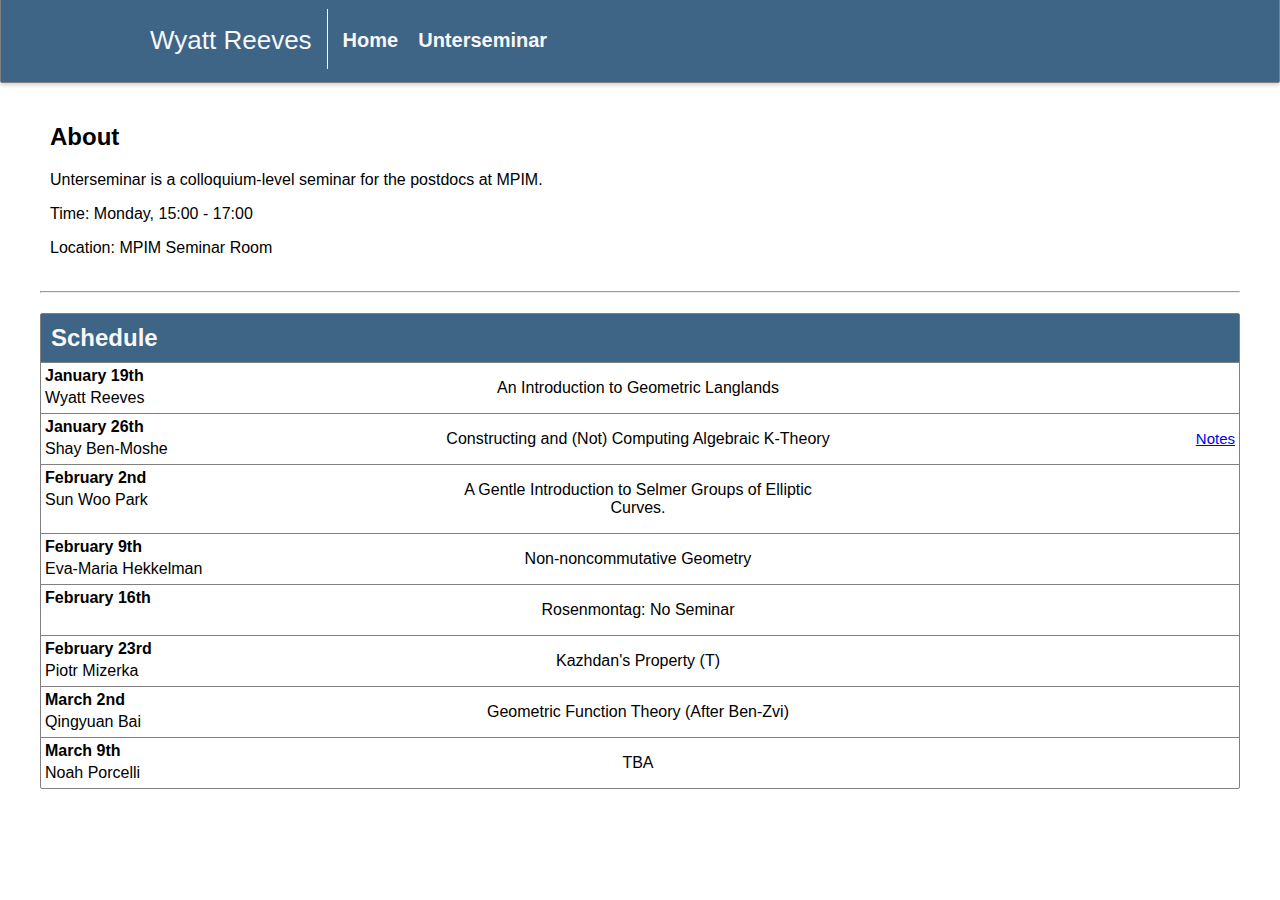
<file: Unterseminar/index.html>
<!DOCTYPE html>
<html>
    <head>
        <link rel="stylesheet" type="text/css" href="main.css">
        <!--<link rel=icon href="../test.png">-->
        <title>Wyatt Reeves | Unterseminar</title>
    </head>
    <body>
        <div id="title">
            <div id="titlewrapper">
                <div id="titlediv">
                    <p>Wyatt Reeves</p>
                </div>
                <div class="vl"></div>
                <div id="nav">
                    <div id="nav">
                        <a href="../index.html" class="navlink">Home<a>
                        <!--a href="../GL Support/index.html" class="navlink">GL Support Group</a-->
                        <a href="index.html" class="navlink">Unterseminar</a>
                    </div>
                </div>
            </div>
        </div>

        <div id="bodywrapper">
        <div id="toptext">
            <div id="topleft">
                <h2>
                    About
                </h2>
                <p>
                    Unterseminar is a colloquium-level seminar for the postdocs at MPIM. 
                </p>
                <p>
                    Time: Monday, 15:00 - 17:00
                </p>
                <p>
                    Location: MPIM Seminar Room
                </p>
            </div>
        </div>
        <!--End of top text-->

        <hr>

        <div class="maintext">
            <h2 class="maintitle">
                Schedule
            </h2>
            <div class="paper">
                    <div class="paperleft">
                        <p class="papertitle">
                            January 19th
                        </p>
                        <p class="paperauthors">
                            Wyatt Reeves
                        </p>
                    </div>
                    <div class="papercenter">
                        <!--details>
                            <summary>An Introduction to Geometric Langlands</summary>
                            <p>The geometric Langlands equivalence is roughly a nonabelian geometric categorical Fourier transform. In this introductory talk we will start from the theory of Fourier series, and through a sequence of generalizations arrive at the statement of the geometric Langlands equivalence.</p>
                        </details-->
                        <p class="meeting-info">An Introduction to Geometric Langlands</p>
                    </div>
                <!--
                <div class="paperright">
                    <a href="" class="pset">Notes</a>
                </div>
                -->
            </div>
            <div class="paper">
                    <div class="paperleft">
                        <p class="papertitle">
                            January 26th
                        </p>
                        <p class="paperauthors">
                            Shay Ben-Moshe
                        </p>
                    </div>
                    <div class="papercenter">
                        <p class="meeting-info">Constructing and (Not) Computing Algebraic K-Theory</p>
                    </div>
                
                <div class="paperright">
                    <a href="https://shaybm.com/pdfs/notes/2026-01-26-K-theory.pdf" class="pset">Notes</a>
                </div>
                
            </div>
            <div class="paper">
                    <div class="paperleft">
                        <p class="papertitle">
                            February 2nd
                        </p>
                        <p class="paperauthors">
                            Sun Woo Park 
                        </p>
                    </div>
                    <div class="papercenter">
                        <p class="meeting-info">A Gentle Introduction to Selmer Groups of Elliptic Curves.</p>
                    </div>
                <!--
                <div class="paperright">
                    <a href="" class="pset">Notes</a>
                </div>
                -->
            </div>

            <div class="paper">
                    <div class="paperleft">
                        <p class="papertitle">
                            February 9th
                        </p>
                        <p class="paperauthors">
                            Eva-Maria Hekkelman
                        </p>
                    </div>
                    <div class="papercenter">
                        <p class="meeting-info">Non-noncommutative Geometry</p>
                    </div>
                <!--
                <div class="paperright">
                    <a href="" class="pset">Notes</a>
                </div>
                -->
            </div>

            <div class="paper">
                    <div class="paperleft">
                        <p class="papertitle">
                            February 16th
                        </p>
                        <p class="paperauthors">
                            
                        </p>
                    </div>
                    <div class="papercenter">
                        <p class="meeting-info">Rosenmontag: No Seminar</p>
                    </div>
                <!--
                <div class="paperright">
                    <a href="" class="pset">Notes</a>
                </div>
                -->
            </div>

            <div class="paper">
                    <div class="paperleft">
                        <p class="papertitle">
                            February 23rd
                        </p>
                        <p class="paperauthors">
                            Piotr Mizerka
                        </p>
                    </div>
                    <div class="papercenter">
                        <p class="meeting-info">Kazhdan's Property (T)</p>
                    </div>
                <!--
                <div class="paperright">
                    <a href="" class="pset">Notes</a>
                </div>
                -->
            </div>

            <div class="paper">
                    <div class="paperleft">
                        <p class="papertitle">
                            March 2nd
                        </p>
                        <p class="paperauthors">
                            Qingyuan Bai
                        </p>
                    </div>
                    <div class="papercenter">
                        <p class="meeting-info">Geometric Function Theory (After Ben-Zvi)</p>
                    </div>
                <!--
                <div class="paperright">
                    <a href="" class="pset">Notes</a>
                </div>
                -->
            </div>

            <div class="paper">
                    <div class="paperleft">
                        <p class="papertitle">
                            March 9th
                        </p>
                        <p class="paperauthors">
                            Noah Porcelli
                        </p>
                    </div>
                    <div class="papercenter">
                        <p class="meeting-info">TBA</p>
                    </div>
                <!--
                <div class="paperright">
                    <a href="" class="pset">Notes</a>
                </div>
                -->
            </div>
            
        </div>
        <!--End of Schedule-->

        <!--
        <div id="toptext">
            <div id="topleft">
                <h2>
                    References and Suggested Reading
                </h2>
                <p>
                    D-modules: 
                </p>
                <a href="Gaitsgory Rozenblyum Vol1.pdf">Gaitsgory Rozenblyum Volume I</a><br>
                <a href="Gaitsgory Rozenblyum Vol2.pdf">Gaitsgory Rozenblyum Volume II</a>
            </div>
        </div>
        -->
        <!--End of bottom text-->

        </div>
        <!--End of Main Body-->
    </body>
</html>
</file>
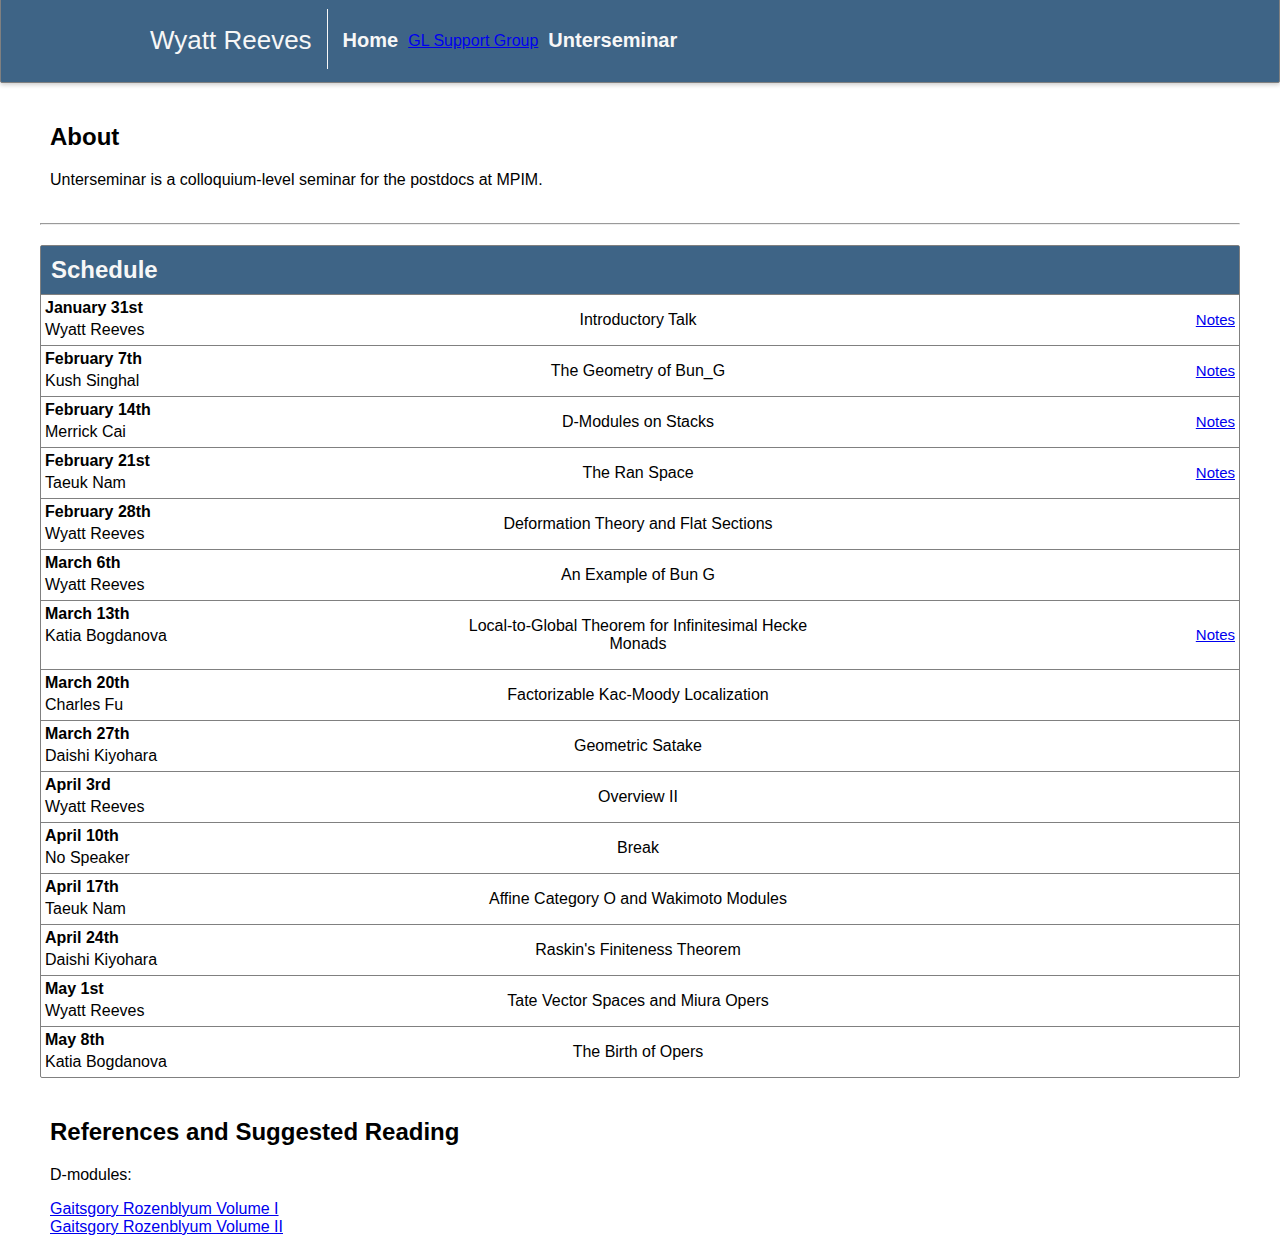
<file: UnterSeminar/index.html>
<!DOCTYPE html>
<html>
    <head>
        <link rel="stylesheet" type="text/css" href="main.css">
        <!--<link rel=icon href="../test.png">-->
        <title>Wyatt Reeves | UnterSeminar</title>
    </head>
    <body>
        <div id="title">
            <div id="titlewrapper">
                <div id="titlediv">
                    <p>Wyatt Reeves</p>
                </div>
                <div class="vl"></div>
                <div id="nav">
                    <div id="nav">
                        <a href="../index.html" class="navlink">Home<a>
                        <a href="../GL Support/index.html">GL Support Group</a>
                        <a href="index.html" class="navlink">Unterseminar</a>
                    </div>
                </div>
            </div>
        </div>

        <div id="bodywrapper">
        <div id="toptext">
            <div id="topleft">
                <h2>
                    About
                </h2>
                <p>
                    Unterseminar is a colloquium-level seminar for the postdocs at MPIM. 
                </p>
                <p>
                    
                    
                </p>
            </div>
        </div>
        <!--End of top text-->

        <hr>

        <div class="maintext">
            <h2 class="maintitle">
                Schedule
            </h2>
            <div class="paper">
                    <div class="paperleft">
                        <p class="papertitle">
                            January 31st
                        </p>
                        <p class="paperauthors">
                            Wyatt Reeves
                        </p>
                    </div>
                    <div class="papercenter">
                        <p class="meeting-info">Introductory Talk</p>
                    </div>
                
                <div class="paperright">
                    <a href="Notes/GLSupp013124.pdf" class="pset">Notes</a>
                </div>
                
            </div>
            <div class="paper">
                <div class="paperleft">
                    <p class="papertitle">
                        February 7th
                    </p>
                    <p class="paperauthors">
                        Kush Singhal
                    </p>
                </div>
                <div class="papercenter">
                    <p class="meeting-info">The Geometry of Bun_G</p>
                </div>
                <div class="paperright">
                    <a href="Notes/GLSupp020724.pdf" class="pset">Notes</a>
                </div>
            </div>
            <div class="paper">
                <div class="paperleft">
                    <p class="papertitle">
                        February 14th
                    </p>
                    <p class="paperauthors">
                        Merrick Cai
                    </p>
                </div>
                <div class="papercenter">
                    <p class="meeting-info">D-Modules on Stacks</p>
                </div>
                
                <div class="paperright">
                    <a href="Notes/GLSupp021424.pdf" class="pset">Notes</a>
                </div>
                
            </div>
            <div class="paper">
                <div class="paperleft">
                    <p class="papertitle">
                        February 21st
                    </p>
                    <p class="paperauthors">
                        Taeuk Nam
                    </p>
                </div>
                <div class="papercenter">
                    <p class="meeting-info">The Ran Space</p>
                </div>
                <div class="paperright">
                    <a href="Notes/GLSupp022124.pdf" class="pset">Notes</a>
                </div>
            </div>
            <div class="paper">
                <div class="paperleft">
                    <p class="papertitle">
                        February 28th
                    </p>
                    <p class="paperauthors">
                        Wyatt Reeves
                    </p>
                </div>
                <div class="papercenter">
                    <p class="meeting-info">Deformation Theory and Flat Sections</p>
                </div>
                <!--
                <div class="paperright">
                    <a href="UAGS_Lecture_Notes_0.pdf" class="pset">Notes</a>
                </div>
                -->
            </div>
            <div class="paper">
                <div class="paperleft">
                    <p class="papertitle">
                        March 6th
                    </p>
                    <p class="paperauthors">
                        Wyatt Reeves
                    </p>
                </div>
                <div class="papercenter">
                    <p class="meeting-info">An Example of Bun G</p>
                </div>
                <!--
                <div class="paperright">
                    <a href="UAGS_Lecture_Notes_0.pdf" class="pset">Notes</a>
                </div>
                -->
            </div>
            <div class="paper">
                <div class="paperleft">
                    <p class="papertitle">
                        March 13th
                    </p>
                    <p class="paperauthors">
                        Katia Bogdanova
                    </p>
                </div>
                <div class="papercenter">
                    <p class="meeting-info">Local-to-Global Theorem for Infinitesimal Hecke Monads</p>
                </div>
                
                <div class="paperright">
                    <a href="Notes/GLSupp031324.pdf" class="pset">Notes</a>
                </div>
                
            </div>
            <div class="paper">
                <div class="paperleft">
                    <p class="papertitle">
                        March 20th
                    </p>
                    <p class="paperauthors">
                        Charles Fu
                    </p>
                </div>
                <div class="papercenter">
                    <p class="meeting-info">Factorizable Kac-Moody Localization</p>
                </div>
                <!--
                <div class="paperright">
                    <a href="UAGS_Lecture_Notes_0.pdf" class="pset">Notes</a>
                </div>
                -->
            </div>
            <div class="paper">
                <div class="paperleft">
                    <p class="papertitle">
                        March 27th
                    </p>
                    <p class="paperauthors">
                        Daishi Kiyohara
                    </p>
                </div>
                <div class="papercenter">
                    <p class="meeting-info">Geometric Satake</p>
                </div>
                <!--
                <div class="paperright">
                    <a href="UAGS_Lecture_Notes_0.pdf" class="pset">Notes</a>
                </div>
                -->
            </div>
            <div class="paper">
                <div class="paperleft">
                    <p class="papertitle">
                        April 3rd
                    </p>
                    <p class="paperauthors">
                        Wyatt Reeves
                    </p>
                </div>
                <div class="papercenter">
                    <p class="meeting-info">Overview II</p>
                </div>
                <!--
                <div class="paperright">
                    <a href="UAGS_Lecture_Notes_0.pdf" class="pset">Notes</a>
                </div>
                -->
            </div>
            <div class="paper">
                <div class="paperleft">
                    <p class="papertitle">
                        April 10th
                    </p>
                    <p class="paperauthors">
                        No Speaker
                    </p>
                </div>
                <div class="papercenter">
                    <p class="meeting-info">Break</p>
                </div>
                <!--
                <div class="paperright">
                    <a href="UAGS_Lecture_Notes_0.pdf" class="pset">Notes</a>
                </div>
                -->
            </div>
            <div class="paper">
                <div class="paperleft">
                    <p class="papertitle">
                        April 17th
                    </p>
                    <p class="paperauthors">
                        Taeuk Nam
                    </p>
                </div>
                <div class="papercenter">
                    <p class="meeting-info">Affine Category O and Wakimoto Modules</p>
                </div>
                <!--
                <div class="paperright">
                    <a href="UAGS_Lecture_Notes_0.pdf" class="pset">Notes</a>
                </div>
                -->
            </div>
            <div class="paper">
                <div class="paperleft">
                    <p class="papertitle">
                        April 24th
                    </p>
                    <p class="paperauthors">
                        Daishi Kiyohara
                    </p>
                </div>
                <div class="papercenter">
                    <p class="meeting-info">Raskin's Finiteness Theorem</p>
                </div>
                <!--
                <div class="paperright">
                    <a href="UAGS_Lecture_Notes_0.pdf" class="pset">Notes</a>
                </div>
                -->
            </div>
            <div class="paper">
                <div class="paperleft">
                    <p class="papertitle">
                        May 1st
                    </p>
                    <p class="paperauthors">
                        Wyatt Reeves
                    </p>
                </div>
                <div class="papercenter">
                    <p class="meeting-info">Tate Vector Spaces and Miura Opers</p>
                </div>
                <!--
                <div class="paperright">
                    <a href="UAGS_Lecture_Notes_0.pdf" class="pset">Notes</a>
                </div>
                -->
            </div>
            <div class="paper">
                <div class="paperleft">
                    <p class="papertitle">
                        May 8th
                    </p>
                    <p class="paperauthors">
                        Katia Bogdanova
                    </p>
                </div>
                <div class="papercenter">
                    <p class="meeting-info">The Birth of Opers</p>
                </div>
                <!--
                <div class="paperright">
                    <a href="UAGS_Lecture_Notes_0.pdf" class="pset">Notes</a>
                </div>
                -->
            </div>
        </div>
        <!--End of Schedule-->

        <div id="toptext">
            <div id="topleft">
                <h2>
                    References and Suggested Reading
                </h2>
                <p>
                    D-modules: 
                </p>
                <a href="Gaitsgory Rozenblyum Vol1.pdf">Gaitsgory Rozenblyum Volume I</a><br>
                <a href="Gaitsgory Rozenblyum Vol2.pdf">Gaitsgory Rozenblyum Volume II</a>
            </div>
        </div>
        <!--End of bottom text-->

        </div>
        <!--End of Main Body-->
    </body>
</html>
</file>
<file: main.css>
#title {
    font-family: "Helvetica", sans-serif;
    display: flex;
    justify-content: center;
    background-color: #3e6486;
    color: #f7f7f7;
    margin-top: -10px;
    margin-left: -8px;
    margin-right: -8px;
    margin-bottom: 10px;
    border-style: solid;
    border-width: 1px;
    border-radius: 2px;
    border-color: gray;
    box-shadow: 0 2px 4px 0 rgba(0, 0, 0, 0.19);
}

#titlewrapper{
    display: flex;
    justify-content: left;
    width: 100%;
    max-width: 1000px;
}

#titlediv{
    margin-left: 10px;
    font-size: 26px;
    letter-spacing: 0px;
}

div.vl{
    border-left: 1px solid #f7f7f7;
    height: 60px;
    margin-left: 15px;
    margin-right: 5px;
    margin-top: 10px;
    margin-bottom: 10px;
}

#nav{
    display: flex;
    justify-content: center;
    align-items: center;
}

a.navlink{
    font-family: "Helvetica", sans-serif;
    font-size: 20px;
    font-weight: bold;

    margin-top: 0.67em;
    margin-bottom: 0.67em;
    margin-left: 10px;
    margin-right: 10px;
    text-decoration: none;
    color: #f7f7f7
}

#bodywrapper{
    max-width: 1200px;
    justify-content: center;
    align-items: center;
    margin: auto;
}

#toptext {
    margin-top: 40px;
    font-family: "Helvetica", sans-serif;
    display: flex;
    justify-content: space-between;
}

#topright {
    margin-top: 0px;
    margin-bottom: 10px;
    margin-left: 10px;
    margin-right: 10px;
}

#topleft {
    margin-top: 10px;
    margin-bottom: 10px;
    margin-left: 10px;
    margin-right: 10px;
}

#picofme{
    border-radius: 3px;
}

div.textcontainer{
    display: flex;
    flex-flow: column;
}

.maintext{
    margin-top: 20px;
    font-family: "Helvetica", sans-serif;
}

.maintitle{
    margin-top: 10px;
    margin-bottom: 10px;
    margin-left: 10px;
    margin-right: 10px;
}

div.paper{
    margin-top: 10px;
    margin-bottom: 10px;
    margin-left: 10px;
    margin-right: 10px;
    border: solid lightgray 1px;
    display: flex;
    justify-content: space-between;
}

p.papertitle{
    margin-top: 4px;
    margin-bottom: 4px;
    margin-left: 4px;
    font-weight: bold;
}

p.paperauthors{
    margin-top: 4px;
    margin-bottom: 4px;
    margin-left: 4px;
}

a.paper{
    margin-top: 4px;
    margin-bottom: 4px;
    margin-left: 4px;
    margin-right: 4px;
    font-family: monospace;
    font-size: 15px;
}
</file>
<file: BD Seminar/main.css>
#title {
    font-family: "Helvetica", sans-serif;
    display: flex;
    justify-content: center;
    background-color: #3e6486;
    color: #f7f7f7;
    margin-top: -10px;
    margin-left: -8px;
    margin-right: -8px;
    margin-bottom: 10px;
    border-style: solid;
    border-width: 1px;
    border-radius: 2px;
    border-color: gray;
    box-shadow: 0 2px 4px 0 rgba(0, 0, 0, 0.19);
}

#titlewrapper{
    display: flex;
    justify-content: left;
    width: 100%;
    max-width: 1000px;
}

#titlediv{
    margin-left: 10px;
    font-size: 26px;
    letter-spacing: 0px;
}

div.vl{
    border-left: 1px solid #f7f7f7;
    height: 60px;
    margin-left: 15px;
    margin-right: 5px;
    margin-top: 10px;
    margin-bottom: 10px;
}

#nav{
    display: flex;
    justify-content: center;
    align-items: center;
}

a.navlink{
    font-family: "Helvetica", sans-serif;
    font-size: 20px;
    font-weight: bold;

    margin-top: 0.67em;
    margin-bottom: 0.67em;
    margin-left: 10px;
    margin-right: 10px;
    text-decoration: none;
    color: #f7f7f7
}

#bodywrapper{
    max-width: 1200px;
    justify-content: center;
    align-items: center;
    margin: auto;
}

#toptext {
    margin-top: 20px;
    font-family: "Helvetica", sans-serif;
    display: flex;
    justify-content: space-between;
}

#topleft {
    margin-top: 0px;
    margin-bottom: 10px;
    margin-left: 10px;
    margin-right: 10px;
}

#topright {
    margin-top: 10px;
    margin-bottom: 10px;
    margin-left: 10px;
    margin-right: 10px;
}

.maintext{
    margin-top: 20px;
    font-family: "Helvetica", sans-serif;
    background-color: #C3D4E3;
    border-style: solid;
    border-width: 1px;
    border-radius: 2px;
    border-color: gray;
    box-shadow: 0 4px 8px 0 rgba(0, 0, 0, 0.2), 0 6px 10px 0 rgba(0, 0, 0, 0.19);
}

.maintitle{
    margin-top: 10px;
    margin-bottom: 10px;
    margin-left: 10px;
    margin-right: 10px;
}

div.paper{
    margin-top: 10px;
    margin-bottom: 10px;
    margin-left: 10px;
    margin-right: 10px;
    border-top: solid gray 1px;
    display: grid;
    grid-template-columns: 33% 33% 33%;
    grid-template-rows: 100%;
    justify-content: space-between;
}

div.paperleft{
    justify-self: start;
}

div.papercenter{
    justify-self: center;
    justify-content: center;
    text-align: center;
}

div.paperright{
    justify-self: stretch;
    display: flex;
    justify-content: flex-end;
    align-items: center;
    text-align: right;
}

p.papertitle{
    margin-top: 4px;
    margin-bottom: 4px;
    margin-left: 4px;
    font-weight: bold;
}

p.paperauthors{
    margin-top: 4px;
    margin-bottom: 4px;
    margin-left: 4px;
}

p.meeting-info{
    margin-right: 4px;
}

a.pset{
    margin-left: 4px;
    margin-right: 4px;
    font-family: Arial, Helvetica, sans-serif;
    font-size: 15px;
}
</file>
<file: GL Support/main.css>
#title {
    font-family: "Helvetica", sans-serif;
    display: flex;
    justify-content: center;
    background-color: #3e6486;
    color: #f7f7f7;
    margin-top: -10px;
    margin-left: -8px;
    margin-right: -8px;
    margin-bottom: 10px;
    border-style: solid;
    border-width: 1px;
    border-radius: 2px;
    border-color: gray;
    box-shadow: 0 2px 4px 0 rgba(0, 0, 0, 0.19);
}

#titlewrapper{
    display: flex;
    justify-content: left;
    width: 100%;
    max-width: 1000px;
}

#titlediv{
    margin-left: 10px;
    font-size: 26px;
    letter-spacing: 0px;
}

div.vl{
    border-left: 1px solid #f7f7f7;
    height: 60px;
    margin-left: 15px;
    margin-right: 5px;
    margin-top: 10px;
    margin-bottom: 10px;
}

#nav{
    display: flex;
    justify-content: center;
    align-items: center;
}

a.navlink{
    font-family: "Helvetica", sans-serif;
    font-size: 20px;
    font-weight: bold;

    margin-top: 0.67em;
    margin-bottom: 0.67em;
    margin-left: 10px;
    margin-right: 10px;
    text-decoration: none;
    color: #f7f7f7
}

#bodywrapper{
    max-width: 1200px;
    justify-content: center;
    align-items: center;
    margin: auto;
}

#toptext {
    margin-top: 20px;
    font-family: "Helvetica", sans-serif;
    display: flex;
    justify-content: space-between;
}

#topleft {
    margin-top: 0px;
    margin-bottom: 10px;
    margin-left: 10px;
    margin-right: 10px;
}

#topright {
    margin-top: 10px;
    margin-bottom: 10px;
    margin-left: 10px;
    margin-right: 10px;
}

.maintext{
    margin-top: 20px;
    font-family: "Helvetica", sans-serif;
    /*background-color: #C3D4E3;*/
    border-style: solid;
    border-width: 1px;
    border-radius: 2px;
    border-color: gray;
    /*box-shadow: 0 4px 8px 0 rgba(0, 0, 0, 0.2), 0 6px 10px 0 rgba(0, 0, 0, 0.19);*/
}

.maintitle{
    margin-top: 0px;
    margin-bottom: 0px;
    margin-left: 0px;
    margin-right: 0px;
    background-color: #3e6486;
    color: #f7f7f7;
    padding-top: 10px;
    padding-bottom: 10px;
    padding-left: 10px;
    padding-right: 10px;
}

div.paper{
    margin-top: 0px;
    margin-bottom: 0px;
    margin-left: 0px;
    margin-right: 0px;
    border-top: solid gray 1px;
    display: grid;
    grid-template-columns: 33% 33% 33%;
    grid-template-rows: 100%;
    justify-content: space-between;
}

div.paperleft{
    justify-self: start;
}

div.papercenter{
    justify-self: center;
    justify-content: center;
    text-align: center;
}

div.paperright{
    justify-self: stretch;
    display: flex;
    justify-content: flex-end;
    align-items: center;
    text-align: right;
}

p.papertitle{
    margin-top: 4px;
    margin-bottom: 4px;
    margin-left: 4px;
    font-weight: bold;
}

p.paperauthors{
    margin-top: 4px;
    margin-bottom: 4px;
    margin-left: 4px;
}

p.meeting-info{
    margin-right: 4px;
}

a.pset{
    margin-left: 4px;
    margin-right: 4px;
    font-family: Arial, Helvetica, sans-serif;
    font-size: 15px;
}
</file>
<file: Temp/main.css>
#title {
    font-family: "Helvetica", sans-serif;
    display: flex;
    justify-content: center;
    background-color: #3e6486;
    color: #f7f7f7;
    margin-top: -10px;
    margin-left: -8px;
    margin-right: -8px;
    margin-bottom: 10px;
    border-style: solid;
    border-width: 1px;
    border-radius: 2px;
    border-color: gray;
    box-shadow: 0 2px 4px 0 rgba(0, 0, 0, 0.19);
}

#titlewrapper{
    display: flex;
    justify-content: left;
    width: 100%;
    max-width: 1000px;
}

#titlediv{
    margin-left: 10px;
    font-size: 26px;
    letter-spacing: 0px;
}

div.vl{
    border-left: 1px solid #f7f7f7;
    height: 60px;
    margin-left: 15px;
    margin-right: 5px;
    margin-top: 10px;
    margin-bottom: 10px;
}

#nav{
    display: flex;
    justify-content: center;
    align-items: center;
}

a.navlink{
    font-family: "Helvetica", sans-serif;
    font-size: 20px;
    font-weight: bold;

    margin-top: 0.67em;
    margin-bottom: 0.67em;
    margin-left: 10px;
    margin-right: 10px;
    text-decoration: none;
    color: #f7f7f7
}

#bodywrapper{
    max-width: 1200px;
    justify-content: center;
    align-items: center;
    margin: auto;
}

#toptext {
    margin-top: 20px;
    font-family: "Helvetica", sans-serif;
    display: flex;
    justify-content: space-between;
}

#topleft {
    margin-top: 0px;
    margin-bottom: 10px;
    margin-left: 10px;
    margin-right: 10px;
}

#topright {
    margin-top: 10px;
    margin-bottom: 10px;
    margin-left: 10px;
    margin-right: 10px;
}

.maintext{
    margin-top: 20px;
    font-family: "Helvetica", sans-serif;
    /*background-color: #C3D4E3;*/
    border-style: solid;
    border-width: 1px;
    border-radius: 2px;
    border-color: gray;
    /*box-shadow: 0 4px 8px 0 rgba(0, 0, 0, 0.2), 0 6px 10px 0 rgba(0, 0, 0, 0.19);*/
}

.maintitle{
    margin-top: 0px;
    margin-bottom: 0px;
    margin-left: 0px;
    margin-right: 0px;
    background-color: #3e6486;
    color: #f7f7f7;
    padding-top: 10px;
    padding-bottom: 10px;
    padding-left: 10px;
    padding-right: 10px;
}

div.paper{
    margin-top: 0px;
    margin-bottom: 0px;
    margin-left: 0px;
    margin-right: 0px;
    border-top: solid gray 1px;
    display: grid;
    grid-template-columns: 33% 33% 33%;
    grid-template-rows: 100%;
    justify-content: space-between;
}

div.paperleft{
    justify-self: start;
}

div.papercenter{
    justify-self: center;
    justify-content: center;
    text-align: center;
}

div.paperright{
    justify-self: stretch;
    display: flex;
    justify-content: flex-end;
    align-items: center;
    text-align: right;
}

p.papertitle{
    margin-top: 4px;
    margin-bottom: 4px;
    margin-left: 4px;
    font-weight: bold;
}

p.paperauthors{
    margin-top: 4px;
    margin-bottom: 4px;
    margin-left: 4px;
}

p.meeting-info{
    margin-right: 4px;
}

a.pset{
    margin-left: 4px;
    margin-right: 4px;
    font-family: Arial, Helvetica, sans-serif;
    font-size: 15px;
}
</file>
<file: UAGS/main.css>
#title {
    font-family: "Helvetica", sans-serif;
    display: flex;
    justify-content: center;
    background-color: #3e6486;
    color: #f7f7f7;
    margin-top: -10px;
    margin-left: -8px;
    margin-right: -8px;
    margin-bottom: 10px;
    border-style: solid;
    border-width: 1px;
    border-radius: 2px;
    border-color: gray;
    box-shadow: 0 2px 4px 0 rgba(0, 0, 0, 0.19);
}

#titlewrapper{
    display: flex;
    justify-content: left;
    width: 100%;
    max-width: 1000px;
}

#titlediv{
    margin-left: 10px;
    font-size: 26px;
    letter-spacing: 0px;
}

div.vl{
    border-left: 1px solid #f7f7f7;
    height: 60px;
    margin-left: 15px;
    margin-right: 5px;
    margin-top: 10px;
    margin-bottom: 10px;
}

#nav{
    display: flex;
    justify-content: center;
    align-items: center;
}

a.navlink{
    font-family: "Helvetica", sans-serif;
    font-size: 20px;
    font-weight: bold;

    margin-top: 0.67em;
    margin-bottom: 0.67em;
    margin-left: 10px;
    margin-right: 10px;
    text-decoration: none;
    color: #f7f7f7
}

#bodywrapper{
    max-width: 1200px;
    justify-content: center;
    align-items: center;
    margin: auto;
}

#toptext {
    margin-top: 20px;
    font-family: "Helvetica", sans-serif;
    display: flex;
    justify-content: space-between;
}

#topleft {
    margin-top: 0px;
    margin-bottom: 10px;
    margin-left: 10px;
    margin-right: 10px;
}

#topright {
    margin-top: 10px;
    margin-bottom: 10px;
    margin-left: 10px;
    margin-right: 10px;
}

.maintext{
    margin-top: 20px;
    font-family: "Helvetica", sans-serif;
    background-color: #C3D4E3;
    border-style: solid;
    border-width: 1px;
    border-radius: 2px;
    border-color: gray;
    box-shadow: 0 4px 8px 0 rgba(0, 0, 0, 0.2), 0 6px 10px 0 rgba(0, 0, 0, 0.19);
}

.maintitle{
    margin-top: 10px;
    margin-bottom: 10px;
    margin-left: 10px;
    margin-right: 10px;
}

div.paper{
    margin-top: 10px;
    margin-bottom: 10px;
    margin-left: 10px;
    margin-right: 10px;
    border-top: solid gray 1px;
    display: grid;
    grid-template-columns: 33% 33% 33%;
    grid-template-rows: 100%;
    justify-content: space-between;
}

div.paperleft{
    justify-self: start;
}

div.papercenter{
    justify-self: center;
    justify-content: center;
    text-align: center;
}

div.paperright{
    justify-self: stretch;
    display: flex;
    justify-content: flex-end;
    align-items: center;
    text-align: right;
}

p.papertitle{
    margin-top: 4px;
    margin-bottom: 4px;
    margin-left: 4px;
    font-weight: bold;
}

p.paperauthors{
    margin-top: 4px;
    margin-bottom: 4px;
    margin-left: 4px;
}

p.meeting-info{
    margin-right: 4px;
}

a.pset{
    margin-left: 4px;
    margin-right: 4px;
    font-family: Arial, Helvetica, sans-serif;
    font-size: 15px;
}
</file>
<file: Unterseminar/main.css>
#title {
    font-family: "Helvetica", sans-serif;
    display: flex;
    justify-content: center;
    background-color: #3e6486;
    color: #f7f7f7;
    margin-top: -10px;
    margin-left: -8px;
    margin-right: -8px;
    margin-bottom: 10px;
    border-style: solid;
    border-width: 1px;
    border-radius: 2px;
    border-color: gray;
    box-shadow: 0 2px 4px 0 rgba(0, 0, 0, 0.19);
}

#titlewrapper{
    display: flex;
    justify-content: left;
    width: 100%;
    max-width: 1000px;
}

#titlediv{
    margin-left: 10px;
    font-size: 26px;
    letter-spacing: 0px;
}

div.vl{
    border-left: 1px solid #f7f7f7;
    height: 60px;
    margin-left: 15px;
    margin-right: 5px;
    margin-top: 10px;
    margin-bottom: 10px;
}

#nav{
    display: flex;
    justify-content: center;
    align-items: center;
}

a.navlink{
    font-family: "Helvetica", sans-serif;
    font-size: 20px;
    font-weight: bold;

    margin-top: 0.67em;
    margin-bottom: 0.67em;
    margin-left: 10px;
    margin-right: 10px;
    text-decoration: none;
    color: #f7f7f7
}

#bodywrapper{
    max-width: 1200px;
    justify-content: center;
    align-items: center;
    margin: auto;
}

#toptext {
    margin-top: 20px;
    font-family: "Helvetica", sans-serif;
    display: flex;
    justify-content: space-between;
}

#topleft {
    margin-top: 0px;
    margin-bottom: 10px;
    margin-left: 10px;
    margin-right: 10px;
}

#topright {
    margin-top: 10px;
    margin-bottom: 10px;
    margin-left: 10px;
    margin-right: 10px;
}

.maintext{
    margin-top: 20px;
    font-family: "Helvetica", sans-serif;
    /*background-color: #C3D4E3;*/
    border-style: solid;
    border-width: 1px;
    border-radius: 2px;
    border-color: gray;
    /*box-shadow: 0 4px 8px 0 rgba(0, 0, 0, 0.2), 0 6px 10px 0 rgba(0, 0, 0, 0.19);*/
}

.maintitle{
    margin-top: 0px;
    margin-bottom: 0px;
    margin-left: 0px;
    margin-right: 0px;
    background-color: #3e6486;
    color: #f7f7f7;
    padding-top: 10px;
    padding-bottom: 10px;
    padding-left: 10px;
    padding-right: 10px;
}

div.paper{
    margin-top: 0px;
    margin-bottom: 0px;
    margin-left: 0px;
    margin-right: 0px;
    border-top: solid gray 1px;
    display: grid;
    grid-template-columns: 33% 33% 33%;
    grid-template-rows: 100%;
    justify-content: space-between;
}

div.paperleft{
    justify-self: start;
}

div.papercenter{
    justify-self: center;
    justify-content: center;
    text-align: center;
}

div.paperright{
    justify-self: stretch;
    display: flex;
    justify-content: flex-end;
    align-items: center;
    text-align: right;
}

p.papertitle{
    margin-top: 4px;
    margin-bottom: 4px;
    margin-left: 4px;
    font-weight: bold;
}

p.paperauthors{
    margin-top: 4px;
    margin-bottom: 4px;
    margin-left: 4px;
}

p.meeting-info{
    margin-right: 4px;
}

a.pset{
    margin-left: 4px;
    margin-right: 4px;
    font-family: Arial, Helvetica, sans-serif;
    font-size: 15px;
}
</file>
<file: UnterSeminar/main.css>
#title {
    font-family: "Helvetica", sans-serif;
    display: flex;
    justify-content: center;
    background-color: #3e6486;
    color: #f7f7f7;
    margin-top: -10px;
    margin-left: -8px;
    margin-right: -8px;
    margin-bottom: 10px;
    border-style: solid;
    border-width: 1px;
    border-radius: 2px;
    border-color: gray;
    box-shadow: 0 2px 4px 0 rgba(0, 0, 0, 0.19);
}

#titlewrapper{
    display: flex;
    justify-content: left;
    width: 100%;
    max-width: 1000px;
}

#titlediv{
    margin-left: 10px;
    font-size: 26px;
    letter-spacing: 0px;
}

div.vl{
    border-left: 1px solid #f7f7f7;
    height: 60px;
    margin-left: 15px;
    margin-right: 5px;
    margin-top: 10px;
    margin-bottom: 10px;
}

#nav{
    display: flex;
    justify-content: center;
    align-items: center;
}

a.navlink{
    font-family: "Helvetica", sans-serif;
    font-size: 20px;
    font-weight: bold;

    margin-top: 0.67em;
    margin-bottom: 0.67em;
    margin-left: 10px;
    margin-right: 10px;
    text-decoration: none;
    color: #f7f7f7
}

#bodywrapper{
    max-width: 1200px;
    justify-content: center;
    align-items: center;
    margin: auto;
}

#toptext {
    margin-top: 20px;
    font-family: "Helvetica", sans-serif;
    display: flex;
    justify-content: space-between;
}

#topleft {
    margin-top: 0px;
    margin-bottom: 10px;
    margin-left: 10px;
    margin-right: 10px;
}

#topright {
    margin-top: 10px;
    margin-bottom: 10px;
    margin-left: 10px;
    margin-right: 10px;
}

.maintext{
    margin-top: 20px;
    font-family: "Helvetica", sans-serif;
    /*background-color: #C3D4E3;*/
    border-style: solid;
    border-width: 1px;
    border-radius: 2px;
    border-color: gray;
    /*box-shadow: 0 4px 8px 0 rgba(0, 0, 0, 0.2), 0 6px 10px 0 rgba(0, 0, 0, 0.19);*/
}

.maintitle{
    margin-top: 0px;
    margin-bottom: 0px;
    margin-left: 0px;
    margin-right: 0px;
    background-color: #3e6486;
    color: #f7f7f7;
    padding-top: 10px;
    padding-bottom: 10px;
    padding-left: 10px;
    padding-right: 10px;
}

div.paper{
    margin-top: 0px;
    margin-bottom: 0px;
    margin-left: 0px;
    margin-right: 0px;
    border-top: solid gray 1px;
    display: grid;
    grid-template-columns: 33% 33% 33%;
    grid-template-rows: 100%;
    justify-content: space-between;
}

div.paperleft{
    justify-self: start;
}

div.papercenter{
    justify-self: center;
    justify-content: center;
    text-align: center;
}

div.paperright{
    justify-self: stretch;
    display: flex;
    justify-content: flex-end;
    align-items: center;
    text-align: right;
}

p.papertitle{
    margin-top: 4px;
    margin-bottom: 4px;
    margin-left: 4px;
    font-weight: bold;
}

p.paperauthors{
    margin-top: 4px;
    margin-bottom: 4px;
    margin-left: 4px;
}

p.meeting-info{
    margin-right: 4px;
}

a.pset{
    margin-left: 4px;
    margin-right: 4px;
    font-family: Arial, Helvetica, sans-serif;
    font-size: 15px;
}
</file>
